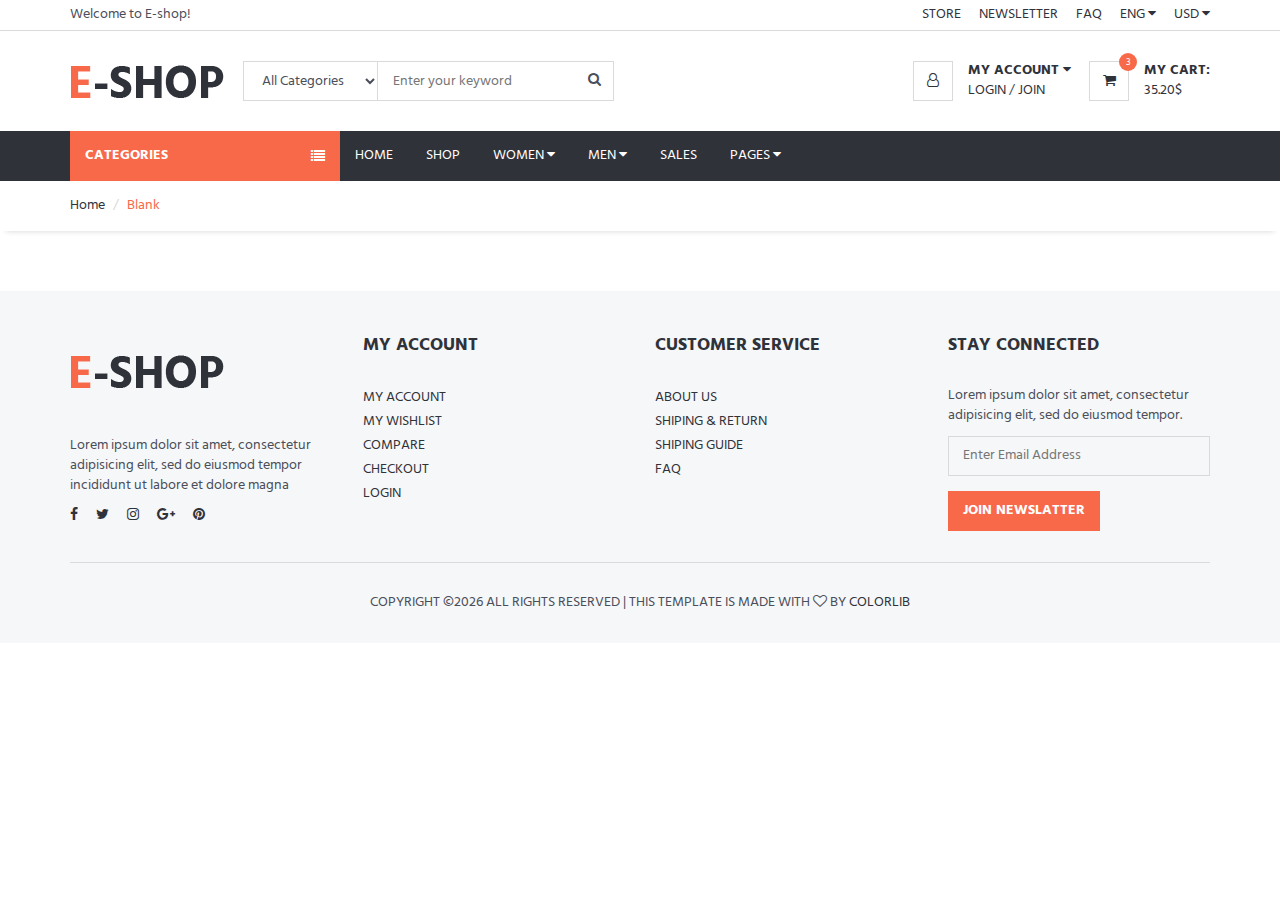
<file: public/frontendClient/blank.html>
<!DOCTYPE html>
<html lang="en">

<head>
	<meta charset="utf-8">
	<meta http-equiv="X-UA-Compatible" content="IE=edge">
	<meta name="viewport" content="width=device-width, initial-scale=1">
	<!-- The above 3 meta tags *must* come first in the head; any other head content must come *after* these tags -->

	<title>E-SHOP HTML Template</title>

	<!-- Google font -->
	<link href="https://fonts.googleapis.com/css?family=Hind:400,700" rel="stylesheet">

	<!-- Bootstrap -->
	<link type="text/css" rel="stylesheet" href="css/bootstrap.min.css" />

	<!-- Slick -->
	<link type="text/css" rel="stylesheet" href="css/slick.css" />
	<link type="text/css" rel="stylesheet" href="css/slick-theme.css" />

	<!-- nouislider -->
	<link type="text/css" rel="stylesheet" href="css/nouislider.min.css" />

	<!-- Font Awesome Icon -->
	<link rel="stylesheet" href="css/font-awesome.min.css">

	<!-- Custom stlylesheet -->
	<link type="text/css" rel="stylesheet" href="css/style.css" />

	<!-- HTML5 shim and Respond.js for IE8 support of HTML5 elements and media queries -->
	<!-- WARNING: Respond.js doesn't work if you view the page via file:// -->
	<!--[if lt IE 9]>
		  <script src="https://oss.maxcdn.com/html5shiv/3.7.3/html5shiv.min.js"></script>
		  <script src="https://oss.maxcdn.com/respond/1.4.2/respond.min.js"></script>
		<![endif]-->

</head>

<body>
	<!-- HEADER -->
	<header>
		<!-- top Header -->
		<div id="top-header">
			<div class="container">
				<div class="pull-left">
					<span>Welcome to E-shop!</span>
				</div>
				<div class="pull-right">
					<ul class="header-top-links">
						<li><a href="#">Store</a></li>
						<li><a href="#">Newsletter</a></li>
						<li><a href="#">FAQ</a></li>
						<li class="dropdown default-dropdown">
							<a class="dropdown-toggle" data-toggle="dropdown" aria-expanded="true">ENG <i class="fa fa-caret-down"></i></a>
							<ul class="custom-menu">
								<li><a href="#">English (ENG)</a></li>
								<li><a href="#">Russian (Ru)</a></li>
								<li><a href="#">French (FR)</a></li>
								<li><a href="#">Spanish (Es)</a></li>
							</ul>
						</li>
						<li class="dropdown default-dropdown">
							<a class="dropdown-toggle" data-toggle="dropdown" aria-expanded="true">USD <i class="fa fa-caret-down"></i></a>
							<ul class="custom-menu">
								<li><a href="#">USD ($)</a></li>
								<li><a href="#">EUR (€)</a></li>
							</ul>
						</li>
					</ul>
				</div>
			</div>
		</div>
		<!-- /top Header -->

		<!-- header -->
		<div id="header">
			<div class="container">
				<div class="pull-left">
					<!-- Logo -->
					<div class="header-logo">
						<a class="logo" href="#">
							<img src="./img/logo.png" alt="">
						</a>
					</div>
					<!-- /Logo -->

					<!-- Search -->
					<div class="header-search">
						<form>
							<input class="input search-input" type="text" placeholder="Enter your keyword">
							<select class="input search-categories">
								<option value="0">All Categories</option>
								<option value="1">Category 01</option>
								<option value="1">Category 02</option>
							</select>
							<button class="search-btn"><i class="fa fa-search"></i></button>
						</form>
					</div>
					<!-- /Search -->
				</div>
				<div class="pull-right">
					<ul class="header-btns">
						<!-- Account -->
						<li class="header-account dropdown default-dropdown">
							<div class="dropdown-toggle" role="button" data-toggle="dropdown" aria-expanded="true">
								<div class="header-btns-icon">
									<i class="fa fa-user-o"></i>
								</div>
								<strong class="text-uppercase">My Account <i class="fa fa-caret-down"></i></strong>
							</div>
							<a href="#" class="text-uppercase">Login</a> / <a href="#" class="text-uppercase">Join</a>
							<ul class="custom-menu">
								<li><a href="#"><i class="fa fa-user-o"></i> My Account</a></li>
								<li><a href="#"><i class="fa fa-heart-o"></i> My Wishlist</a></li>
								<li><a href="#"><i class="fa fa-exchange"></i> Compare</a></li>
								<li><a href="#"><i class="fa fa-check"></i> Checkout</a></li>
								<li><a href="#"><i class="fa fa-unlock-alt"></i> Login</a></li>
								<li><a href="#"><i class="fa fa-user-plus"></i> Create An Account</a></li>
							</ul>
						</li>
						<!-- /Account -->

						<!-- Cart -->
						<li class="header-cart dropdown default-dropdown">
							<a class="dropdown-toggle" data-toggle="dropdown" aria-expanded="true">
								<div class="header-btns-icon">
									<i class="fa fa-shopping-cart"></i>
									<span class="qty">3</span>
								</div>
								<strong class="text-uppercase">My Cart:</strong>
								<br>
								<span>35.20$</span>
							</a>
							<div class="custom-menu">
								<div id="shopping-cart">
									<div class="shopping-cart-list">
										<div class="product product-widget">
											<div class="product-thumb">
												<img src="./img/thumb-product01.jpg" alt="">
											</div>
											<div class="product-body">
												<h3 class="product-price">$32.50 <span class="qty">x3</span></h3>
												<h2 class="product-name"><a href="#">Product Name Goes Here</a></h2>
											</div>
											<button class="cancel-btn"><i class="fa fa-trash"></i></button>
										</div>
										<div class="product product-widget">
											<div class="product-thumb">
												<img src="./img/thumb-product01.jpg" alt="">
											</div>
											<div class="product-body">
												<h3 class="product-price">$32.50 <span class="qty">x3</span></h3>
												<h2 class="product-name"><a href="#">Product Name Goes Here</a></h2>
											</div>
											<button class="cancel-btn"><i class="fa fa-trash"></i></button>
										</div>
									</div>
									<div class="shopping-cart-btns">
										<button class="main-btn">View Cart</button>
										<button class="primary-btn">Checkout <i class="fa fa-arrow-circle-right"></i></button>
									</div>
								</div>
							</div>
						</li>
						<!-- /Cart -->

						<!-- Mobile nav toggle-->
						<li class="nav-toggle">
							<button class="nav-toggle-btn main-btn icon-btn"><i class="fa fa-bars"></i></button>
						</li>
						<!-- / Mobile nav toggle -->
					</ul>
				</div>
			</div>
			<!-- header -->
		</div>
		<!-- container -->
	</header>
	<!-- /HEADER -->

	<!-- NAVIGATION -->
	<div id="navigation">
		<!-- container -->
		<div class="container">
			<div id="responsive-nav">
				<!-- category nav -->
				<div class="category-nav show-on-click">
					<span class="category-header">Categories <i class="fa fa-list"></i></span>
					<ul class="category-list">
						<li class="dropdown side-dropdown">
							<a class="dropdown-toggle" data-toggle="dropdown" aria-expanded="true">Women’s Clothing <i class="fa fa-angle-right"></i></a>
							<div class="custom-menu">
								<div class="row">
									<div class="col-md-4">
										<ul class="list-links">
											<li>
												<h3 class="list-links-title">Categories</h3></li>
											<li><a href="#">Women’s Clothing</a></li>
											<li><a href="#">Men’s Clothing</a></li>
											<li><a href="#">Phones & Accessories</a></li>
											<li><a href="#">Jewelry & Watches</a></li>
											<li><a href="#">Bags & Shoes</a></li>
										</ul>
										<hr class="hidden-md hidden-lg">
									</div>
									<div class="col-md-4">
										<ul class="list-links">
											<li>
												<h3 class="list-links-title">Categories</h3></li>
											<li><a href="#">Women’s Clothing</a></li>
											<li><a href="#">Men’s Clothing</a></li>
											<li><a href="#">Phones & Accessories</a></li>
											<li><a href="#">Jewelry & Watches</a></li>
											<li><a href="#">Bags & Shoes</a></li>
										</ul>
										<hr class="hidden-md hidden-lg">
									</div>
									<div class="col-md-4">
										<ul class="list-links">
											<li>
												<h3 class="list-links-title">Categories</h3></li>
											<li><a href="#">Women’s Clothing</a></li>
											<li><a href="#">Men’s Clothing</a></li>
											<li><a href="#">Phones & Accessories</a></li>
											<li><a href="#">Jewelry & Watches</a></li>
											<li><a href="#">Bags & Shoes</a></li>
										</ul>
									</div>
								</div>
								<div class="row hidden-sm hidden-xs">
									<div class="col-md-12">
										<hr>
										<a class="banner banner-1" href="#">
											<img src="./img/banner05.jpg" alt="">
											<div class="banner-caption text-center">
												<h2 class="white-color">NEW COLLECTION</h2>
												<h3 class="white-color font-weak">HOT DEAL</h3>
											</div>
										</a>
									</div>
								</div>
							</div>
						</li>
						<li><a href="#">Men’s Clothing</a></li>
						<li class="dropdown side-dropdown"><a class="dropdown-toggle" data-toggle="dropdown" aria-expanded="true">Phones & Accessories <i class="fa fa-angle-right"></i></a>
							<div class="custom-menu">
								<div class="row">
									<div class="col-md-4">
										<ul class="list-links">
											<li>
												<h3 class="list-links-title">Categories</h3></li>
											<li><a href="#">Women’s Clothing</a></li>
											<li><a href="#">Men’s Clothing</a></li>
											<li><a href="#">Phones & Accessories</a></li>
											<li><a href="#">Jewelry & Watches</a></li>
											<li><a href="#">Bags & Shoes</a></li>
										</ul>
										<hr>
										<ul class="list-links">
											<li>
												<h3 class="list-links-title">Categories</h3></li>
											<li><a href="#">Women’s Clothing</a></li>
											<li><a href="#">Men’s Clothing</a></li>
											<li><a href="#">Phones & Accessories</a></li>
											<li><a href="#">Jewelry & Watches</a></li>
											<li><a href="#">Bags & Shoes</a></li>
										</ul>
										<hr class="hidden-md hidden-lg">
									</div>
									<div class="col-md-4">
										<ul class="list-links">
											<li>
												<h3 class="list-links-title">Categories</h3></li>
											<li><a href="#">Women’s Clothing</a></li>
											<li><a href="#">Men’s Clothing</a></li>
											<li><a href="#">Phones & Accessories</a></li>
											<li><a href="#">Jewelry & Watches</a></li>
											<li><a href="#">Bags & Shoes</a></li>
										</ul>
										<hr>
										<ul class="list-links">
											<li>
												<h3 class="list-links-title">Categories</h3></li>
											<li><a href="#">Women’s Clothing</a></li>
											<li><a href="#">Men’s Clothing</a></li>
											<li><a href="#">Phones & Accessories</a></li>
											<li><a href="#">Jewelry & Watches</a></li>
											<li><a href="#">Bags & Shoes</a></li>
										</ul>
									</div>
									<div class="col-md-4 hidden-sm hidden-xs">
										<a class="banner banner-2" href="#">
											<img src="./img/banner04.jpg" alt="">
											<div class="banner-caption">
												<h3 class="white-color">NEW<br>COLLECTION</h3>
											</div>
										</a>
									</div>
								</div>
							</div>
						</li>
						<li><a href="#">Computer & Office</a></li>
						<li><a href="#">Consumer Electronics</a></li>
						<li class="dropdown side-dropdown">
							<a class="dropdown-toggle" data-toggle="dropdown" aria-expanded="true">Jewelry & Watches <i class="fa fa-angle-right"></i></a>
							<div class="custom-menu">
								<div class="row">
									<div class="col-md-4">
										<ul class="list-links">
											<li>
												<h3 class="list-links-title">Categories</h3></li>
											<li><a href="#">Women’s Clothing</a></li>
											<li><a href="#">Men’s Clothing</a></li>
											<li><a href="#">Phones & Accessories</a></li>
											<li><a href="#">Jewelry & Watches</a></li>
											<li><a href="#">Bags & Shoes</a></li>
										</ul>
										<hr>
										<ul class="list-links">
											<li>
												<h3 class="list-links-title">Categories</h3></li>
											<li><a href="#">Women’s Clothing</a></li>
											<li><a href="#">Men’s Clothing</a></li>
											<li><a href="#">Phones & Accessories</a></li>
											<li><a href="#">Jewelry & Watches</a></li>
											<li><a href="#">Bags & Shoes</a></li>
										</ul>
										<hr class="hidden-md hidden-lg">
									</div>
									<div class="col-md-4">
										<ul class="list-links">
											<li>
												<h3 class="list-links-title">Categories</h3></li>
											<li><a href="#">Women’s Clothing</a></li>
											<li><a href="#">Men’s Clothing</a></li>
											<li><a href="#">Phones & Accessories</a></li>
											<li><a href="#">Jewelry & Watches</a></li>
											<li><a href="#">Bags & Shoes</a></li>
										</ul>
										<hr>
										<ul class="list-links">
											<li>
												<h3 class="list-links-title">Categories</h3></li>
											<li><a href="#">Women’s Clothing</a></li>
											<li><a href="#">Men’s Clothing</a></li>
											<li><a href="#">Phones & Accessories</a></li>
											<li><a href="#">Jewelry & Watches</a></li>
											<li><a href="#">Bags & Shoes</a></li>
										</ul>
										<hr class="hidden-md hidden-lg">
									</div>
									<div class="col-md-4">
										<ul class="list-links">
											<li>
												<h3 class="list-links-title">Categories</h3></li>
											<li><a href="#">Women’s Clothing</a></li>
											<li><a href="#">Men’s Clothing</a></li>
											<li><a href="#">Phones & Accessories</a></li>
											<li><a href="#">Jewelry & Watches</a></li>
											<li><a href="#">Bags & Shoes</a></li>
										</ul>
										<hr>
										<ul class="list-links">
											<li>
												<h3 class="list-links-title">Categories</h3></li>
											<li><a href="#">Women’s Clothing</a></li>
											<li><a href="#">Men’s Clothing</a></li>
											<li><a href="#">Phones & Accessories</a></li>
											<li><a href="#">Jewelry & Watches</a></li>
											<li><a href="#">Bags & Shoes</a></li>
										</ul>
									</div>
								</div>
							</div>
						</li>
						<li><a href="#">Bags & Shoes</a></li>
						<li><a href="#">View All</a></li>
					</ul>
				</div>
				<!-- /category nav -->

				<!-- menu nav -->
				<div class="menu-nav">
					<span class="menu-header">Menu <i class="fa fa-bars"></i></span>
					<ul class="menu-list">
						<li><a href="#">Home</a></li>
						<li><a href="#">Shop</a></li>
						<li class="dropdown mega-dropdown"><a class="dropdown-toggle" data-toggle="dropdown" aria-expanded="true">Women <i class="fa fa-caret-down"></i></a>
							<div class="custom-menu">
								<div class="row">
									<div class="col-md-4">
										<ul class="list-links">
											<li>
												<h3 class="list-links-title">Categories</h3></li>
											<li><a href="#">Women’s Clothing</a></li>
											<li><a href="#">Men’s Clothing</a></li>
											<li><a href="#">Phones & Accessories</a></li>
											<li><a href="#">Jewelry & Watches</a></li>
											<li><a href="#">Bags & Shoes</a></li>
										</ul>
										<hr class="hidden-md hidden-lg">
									</div>
									<div class="col-md-4">
										<ul class="list-links">
											<li>
												<h3 class="list-links-title">Categories</h3></li>
											<li><a href="#">Women’s Clothing</a></li>
											<li><a href="#">Men’s Clothing</a></li>
											<li><a href="#">Phones & Accessories</a></li>
											<li><a href="#">Jewelry & Watches</a></li>
											<li><a href="#">Bags & Shoes</a></li>
										</ul>
										<hr class="hidden-md hidden-lg">
									</div>
									<div class="col-md-4">
										<ul class="list-links">
											<li>
												<h3 class="list-links-title">Categories</h3></li>
											<li><a href="#">Women’s Clothing</a></li>
											<li><a href="#">Men’s Clothing</a></li>
											<li><a href="#">Phones & Accessories</a></li>
											<li><a href="#">Jewelry & Watches</a></li>
											<li><a href="#">Bags & Shoes</a></li>
										</ul>
									</div>
								</div>
								<div class="row hidden-sm hidden-xs">
									<div class="col-md-12">
										<hr>
										<a class="banner banner-1" href="#">
											<img src="./img/banner05.jpg" alt="">
											<div class="banner-caption text-center">
												<h2 class="white-color">NEW COLLECTION</h2>
												<h3 class="white-color font-weak">HOT DEAL</h3>
											</div>
										</a>
									</div>
								</div>
							</div>
						</li>
						<li class="dropdown mega-dropdown full-width"><a class="dropdown-toggle" data-toggle="dropdown" aria-expanded="true">Men <i class="fa fa-caret-down"></i></a>
							<div class="custom-menu">
								<div class="row">
									<div class="col-md-3">
										<div class="hidden-sm hidden-xs">
											<a class="banner banner-1" href="#">
												<img src="./img/banner06.jpg" alt="">
												<div class="banner-caption text-center">
													<h3 class="white-color text-uppercase">Women’s</h3>
												</div>
											</a>
											<hr>
										</div>
										<ul class="list-links">
											<li>
												<h3 class="list-links-title">Categories</h3></li>
											<li><a href="#">Women’s Clothing</a></li>
											<li><a href="#">Men’s Clothing</a></li>
											<li><a href="#">Phones & Accessories</a></li>
											<li><a href="#">Jewelry & Watches</a></li>
											<li><a href="#">Bags & Shoes</a></li>
										</ul>
									</div>
									<div class="col-md-3">
										<div class="hidden-sm hidden-xs">
											<a class="banner banner-1" href="#">
												<img src="./img/banner07.jpg" alt="">
												<div class="banner-caption text-center">
													<h3 class="white-color text-uppercase">Men’s</h3>
												</div>
											</a>
										</div>
										<hr>
										<ul class="list-links">
											<li>
												<h3 class="list-links-title">Categories</h3></li>
											<li><a href="#">Women’s Clothing</a></li>
											<li><a href="#">Men’s Clothing</a></li>
											<li><a href="#">Phones & Accessories</a></li>
											<li><a href="#">Jewelry & Watches</a></li>
											<li><a href="#">Bags & Shoes</a></li>
										</ul>
									</div>
									<div class="col-md-3">
										<div class="hidden-sm hidden-xs">
											<a class="banner banner-1" href="#">
												<img src="./img/banner08.jpg" alt="">
												<div class="banner-caption text-center">
													<h3 class="white-color text-uppercase">Accessories</h3>
												</div>
											</a>
										</div>
										<hr>
										<ul class="list-links">
											<li>
												<h3 class="list-links-title">Categories</h3></li>
											<li><a href="#">Women’s Clothing</a></li>
											<li><a href="#">Men’s Clothing</a></li>
											<li><a href="#">Phones & Accessories</a></li>
											<li><a href="#">Jewelry & Watches</a></li>
											<li><a href="#">Bags & Shoes</a></li>
										</ul>
									</div>
									<div class="col-md-3">
										<div class="hidden-sm hidden-xs">
											<a class="banner banner-1" href="#">
												<img src="./img/banner09.jpg" alt="">
												<div class="banner-caption text-center">
													<h3 class="white-color text-uppercase">Bags</h3>
												</div>
											</a>
										</div>
										<hr>
										<ul class="list-links">
											<li>
												<h3 class="list-links-title">Categories</h3></li>
											<li><a href="#">Women’s Clothing</a></li>
											<li><a href="#">Men’s Clothing</a></li>
											<li><a href="#">Phones & Accessories</a></li>
											<li><a href="#">Jewelry & Watches</a></li>
											<li><a href="#">Bags & Shoes</a></li>
										</ul>
									</div>
								</div>
							</div>
						</li>
						<li><a href="#">Sales</a></li>
						<li class="dropdown default-dropdown"><a class="dropdown-toggle" data-toggle="dropdown" aria-expanded="true">Pages <i class="fa fa-caret-down"></i></a>
							<ul class="custom-menu">
								<li><a href="index.html">Home</a></li>
								<li><a href="products.html">Products</a></li>
								<li><a href="product-page.html">Product Details</a></li>
								<li><a href="checkout.html">Checkout</a></li>
							</ul>
						</li>
					</ul>
				</div>
				<!-- menu nav -->
			</div>
		</div>
		<!-- /container -->
	</div>
	<!-- /NAVIGATION -->

	<!-- BREADCRUMB -->
	<div id="breadcrumb">
		<div class="container">
			<ul class="breadcrumb">
				<li><a href="#">Home</a></li>
				<li class="active">Blank</li>
			</ul>
		</div>
	</div>
	<!-- /BREADCRUMB -->

	<!-- section -->
	<div class="section">
		<!-- container -->
		<div class="container">
			<!-- row -->
			<div class="row">
			</div>
			<!-- /row -->
		</div>
		<!-- /container -->
	</div>
	<!-- /section -->

	<!-- FOOTER -->
	<footer id="footer" class="section section-grey">
		<!-- container -->
		<div class="container">
			<!-- row -->
			<div class="row">
				<!-- footer widget -->
				<div class="col-md-3 col-sm-6 col-xs-6">
					<div class="footer">
						<!-- footer logo -->
						<div class="footer-logo">
							<a class="logo" href="#">
		            <img src="./img/logo.png" alt="">
		          </a>
						</div>
						<!-- /footer logo -->

						<p>Lorem ipsum dolor sit amet, consectetur adipisicing elit, sed do eiusmod tempor incididunt ut labore et dolore magna</p>

						<!-- footer social -->
						<ul class="footer-social">
							<li><a href="#"><i class="fa fa-facebook"></i></a></li>
							<li><a href="#"><i class="fa fa-twitter"></i></a></li>
							<li><a href="#"><i class="fa fa-instagram"></i></a></li>
							<li><a href="#"><i class="fa fa-google-plus"></i></a></li>
							<li><a href="#"><i class="fa fa-pinterest"></i></a></li>
						</ul>
						<!-- /footer social -->
					</div>
				</div>
				<!-- /footer widget -->

				<!-- footer widget -->
				<div class="col-md-3 col-sm-6 col-xs-6">
					<div class="footer">
						<h3 class="footer-header">My Account</h3>
						<ul class="list-links">
							<li><a href="#">My Account</a></li>
							<li><a href="#">My Wishlist</a></li>
							<li><a href="#">Compare</a></li>
							<li><a href="#">Checkout</a></li>
							<li><a href="#">Login</a></li>
						</ul>
					</div>
				</div>
				<!-- /footer widget -->

				<div class="clearfix visible-sm visible-xs"></div>

				<!-- footer widget -->
				<div class="col-md-3 col-sm-6 col-xs-6">
					<div class="footer">
						<h3 class="footer-header">Customer Service</h3>
						<ul class="list-links">
							<li><a href="#">About Us</a></li>
							<li><a href="#">Shiping & Return</a></li>
							<li><a href="#">Shiping Guide</a></li>
							<li><a href="#">FAQ</a></li>
						</ul>
					</div>
				</div>
				<!-- /footer widget -->

				<!-- footer subscribe -->
				<div class="col-md-3 col-sm-6 col-xs-6">
					<div class="footer">
						<h3 class="footer-header">Stay Connected</h3>
						<p>Lorem ipsum dolor sit amet, consectetur adipisicing elit, sed do eiusmod tempor.</p>
						<form>
							<div class="form-group">
								<input class="input" placeholder="Enter Email Address">
							</div>
							<button class="primary-btn">Join Newslatter</button>
						</form>
					</div>
				</div>
				<!-- /footer subscribe -->
			</div>
			<!-- /row -->
			<hr>
			<!-- row -->
			<div class="row">
				<div class="col-md-8 col-md-offset-2 text-center">
					<!-- footer copyright -->
					<div class="footer-copyright">
						<!-- Link back to Colorlib can't be removed. Template is licensed under CC BY 3.0. -->
						Copyright &copy;<script>document.write(new Date().getFullYear());</script> All rights reserved | This template is made with <i class="fa fa-heart-o" aria-hidden="true"></i> by <a href="https://colorlib.com" target="_blank">Colorlib</a>
						<!-- Link back to Colorlib can't be removed. Template is licensed under CC BY 3.0. -->
					</div>
					<!-- /footer copyright -->
				</div>
			</div>
			<!-- /row -->
		</div>
		<!-- /container -->
	</footer>
	<!-- /FOOTER -->

	<!-- jQuery Plugins -->
	<script src="js/jquery.min.js"></script>
	<script src="js/bootstrap.min.js"></script>
	<script src="js/slick.min.js"></script>
	<script src="js/nouislider.min.js"></script>
	<script src="js/jquery.zoom.min.js"></script>
	<script src="js/main.js"></script>

</body>

</html>
</file>
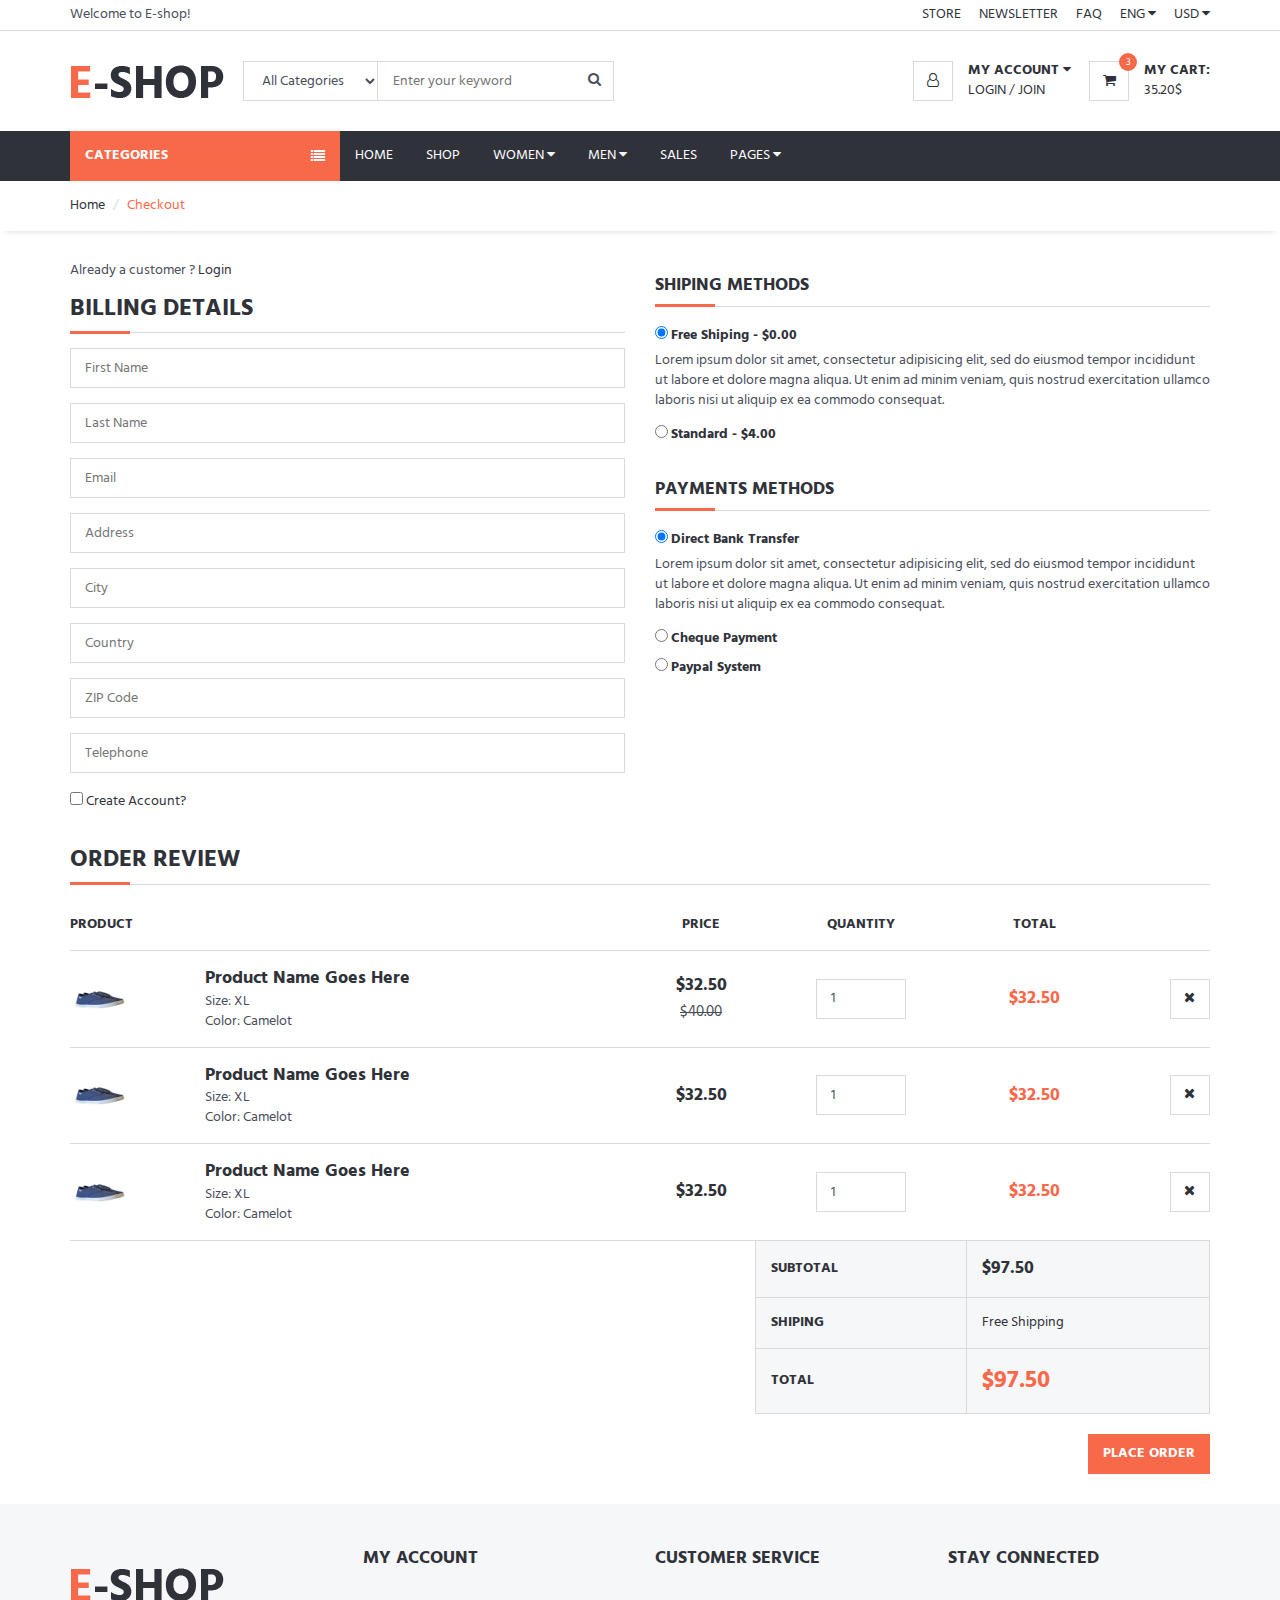
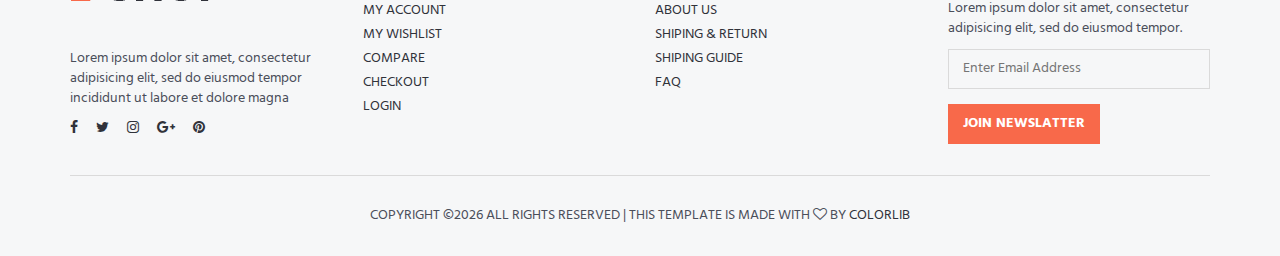
<file: public/frontendClient/checkout.html>
<!DOCTYPE html>
<html lang="en">

<head>
	<meta charset="utf-8">
	<meta http-equiv="X-UA-Compatible" content="IE=edge">
	<meta name="viewport" content="width=device-width, initial-scale=1">
	<!-- The above 3 meta tags *must* come first in the head; any other head content must come *after* these tags -->

	<title>E-SHOP HTML Template</title>

	<!-- Google font -->
	<link href="https://fonts.googleapis.com/css?family=Hind:400,700" rel="stylesheet">

	<!-- Bootstrap -->
	<link type="text/css" rel="stylesheet" href="css/bootstrap.min.css" />

	<!-- Slick -->
	<link type="text/css" rel="stylesheet" href="css/slick.css" />
	<link type="text/css" rel="stylesheet" href="css/slick-theme.css" />

	<!-- nouislider -->
	<link type="text/css" rel="stylesheet" href="css/nouislider.min.css" />

	<!-- Font Awesome Icon -->
	<link rel="stylesheet" href="css/font-awesome.min.css">

	<!-- Custom stlylesheet -->
	<link type="text/css" rel="stylesheet" href="css/style.css" />

	<!-- HTML5 shim and Respond.js for IE8 support of HTML5 elements and media queries -->
	<!-- WARNING: Respond.js doesn't work if you view the page via file:// -->
	<!--[if lt IE 9]>
		  <script src="https://oss.maxcdn.com/html5shiv/3.7.3/html5shiv.min.js"></script>
		  <script src="https://oss.maxcdn.com/respond/1.4.2/respond.min.js"></script>
		<![endif]-->

</head>

<body>
	<!-- HEADER -->
	<header>
		<!-- top Header -->
		<div id="top-header">
			<div class="container">
				<div class="pull-left">
					<span>Welcome to E-shop!</span>
				</div>
				<div class="pull-right">
					<ul class="header-top-links">
						<li><a href="#">Store</a></li>
						<li><a href="#">Newsletter</a></li>
						<li><a href="#">FAQ</a></li>
						<li class="dropdown default-dropdown">
							<a class="dropdown-toggle" data-toggle="dropdown" aria-expanded="true">ENG <i class="fa fa-caret-down"></i></a>
							<ul class="custom-menu">
								<li><a href="#">English (ENG)</a></li>
								<li><a href="#">Russian (Ru)</a></li>
								<li><a href="#">French (FR)</a></li>
								<li><a href="#">Spanish (Es)</a></li>
							</ul>
						</li>
						<li class="dropdown default-dropdown">
							<a class="dropdown-toggle" data-toggle="dropdown" aria-expanded="true">USD <i class="fa fa-caret-down"></i></a>
							<ul class="custom-menu">
								<li><a href="#">USD ($)</a></li>
								<li><a href="#">EUR (€)</a></li>
							</ul>
						</li>
					</ul>
				</div>
			</div>
		</div>
		<!-- /top Header -->

		<!-- header -->
		<div id="header">
			<div class="container">
				<div class="pull-left">
					<!-- Logo -->
					<div class="header-logo">
						<a class="logo" href="#">
							<img src="./img/logo.png" alt="">
						</a>
					</div>
					<!-- /Logo -->

					<!-- Search -->
					<div class="header-search">
						<form>
							<input class="input search-input" type="text" placeholder="Enter your keyword">
							<select class="input search-categories">
								<option value="0">All Categories</option>
								<option value="1">Category 01</option>
								<option value="1">Category 02</option>
							</select>
							<button class="search-btn"><i class="fa fa-search"></i></button>
						</form>
					</div>
					<!-- /Search -->
				</div>
				<div class="pull-right">
					<ul class="header-btns">
						<!-- Account -->
						<li class="header-account dropdown default-dropdown">
							<div class="dropdown-toggle" role="button" data-toggle="dropdown" aria-expanded="true">
								<div class="header-btns-icon">
									<i class="fa fa-user-o"></i>
								</div>
								<strong class="text-uppercase">My Account <i class="fa fa-caret-down"></i></strong>
							</div>
							<a href="#" class="text-uppercase">Login</a> / <a href="#" class="text-uppercase">Join</a>
							<ul class="custom-menu">
								<li><a href="#"><i class="fa fa-user-o"></i> My Account</a></li>
								<li><a href="#"><i class="fa fa-heart-o"></i> My Wishlist</a></li>
								<li><a href="#"><i class="fa fa-exchange"></i> Compare</a></li>
								<li><a href="#"><i class="fa fa-check"></i> Checkout</a></li>
								<li><a href="#"><i class="fa fa-unlock-alt"></i> Login</a></li>
								<li><a href="#"><i class="fa fa-user-plus"></i> Create An Account</a></li>
							</ul>
						</li>
						<!-- /Account -->

						<!-- Cart -->
						<li class="header-cart dropdown default-dropdown">
							<a class="dropdown-toggle" data-toggle="dropdown" aria-expanded="true">
								<div class="header-btns-icon">
									<i class="fa fa-shopping-cart"></i>
									<span class="qty">3</span>
								</div>
								<strong class="text-uppercase">My Cart:</strong>
								<br>
								<span>35.20$</span>
							</a>
							<div class="custom-menu">
								<div id="shopping-cart">
									<div class="shopping-cart-list">
										<div class="product product-widget">
											<div class="product-thumb">
												<img src="./img/thumb-product01.jpg" alt="">
											</div>
											<div class="product-body">
												<h3 class="product-price">$32.50 <span class="qty">x3</span></h3>
												<h2 class="product-name"><a href="#">Product Name Goes Here</a></h2>
											</div>
											<button class="cancel-btn"><i class="fa fa-trash"></i></button>
										</div>
										<div class="product product-widget">
											<div class="product-thumb">
												<img src="./img/thumb-product01.jpg" alt="">
											</div>
											<div class="product-body">
												<h3 class="product-price">$32.50 <span class="qty">x3</span></h3>
												<h2 class="product-name"><a href="#">Product Name Goes Here</a></h2>
											</div>
											<button class="cancel-btn"><i class="fa fa-trash"></i></button>
										</div>
									</div>
									<div class="shopping-cart-btns">
										<button class="main-btn">View Cart</button>
										<button class="primary-btn">Checkout <i class="fa fa-arrow-circle-right"></i></button>
									</div>
								</div>
							</div>
						</li>
						<!-- /Cart -->

						<!-- Mobile nav toggle-->
						<li class="nav-toggle">
							<button class="nav-toggle-btn main-btn icon-btn"><i class="fa fa-bars"></i></button>
						</li>
						<!-- / Mobile nav toggle -->
					</ul>
				</div>
			</div>
			<!-- header -->
		</div>
		<!-- container -->
	</header>
	<!-- /HEADER -->

	<!-- NAVIGATION -->
	<div id="navigation">
		<!-- container -->
		<div class="container">
			<div id="responsive-nav">
				<!-- category nav -->
				<div class="category-nav show-on-click">
					<span class="category-header">Categories <i class="fa fa-list"></i></span>
					<ul class="category-list">
						<li class="dropdown side-dropdown">
							<a class="dropdown-toggle" data-toggle="dropdown" aria-expanded="true">Women’s Clothing <i class="fa fa-angle-right"></i></a>
							<div class="custom-menu">
								<div class="row">
									<div class="col-md-4">
										<ul class="list-links">
											<li>
												<h3 class="list-links-title">Categories</h3></li>
											<li><a href="#">Women’s Clothing</a></li>
											<li><a href="#">Men’s Clothing</a></li>
											<li><a href="#">Phones & Accessories</a></li>
											<li><a href="#">Jewelry & Watches</a></li>
											<li><a href="#">Bags & Shoes</a></li>
										</ul>
										<hr class="hidden-md hidden-lg">
									</div>
									<div class="col-md-4">
										<ul class="list-links">
											<li>
												<h3 class="list-links-title">Categories</h3></li>
											<li><a href="#">Women’s Clothing</a></li>
											<li><a href="#">Men’s Clothing</a></li>
											<li><a href="#">Phones & Accessories</a></li>
											<li><a href="#">Jewelry & Watches</a></li>
											<li><a href="#">Bags & Shoes</a></li>
										</ul>
										<hr class="hidden-md hidden-lg">
									</div>
									<div class="col-md-4">
										<ul class="list-links">
											<li>
												<h3 class="list-links-title">Categories</h3></li>
											<li><a href="#">Women’s Clothing</a></li>
											<li><a href="#">Men’s Clothing</a></li>
											<li><a href="#">Phones & Accessories</a></li>
											<li><a href="#">Jewelry & Watches</a></li>
											<li><a href="#">Bags & Shoes</a></li>
										</ul>
									</div>
								</div>
								<div class="row hidden-sm hidden-xs">
									<div class="col-md-12">
										<hr>
										<a class="banner banner-1" href="#">
											<img src="./img/banner05.jpg" alt="">
											<div class="banner-caption text-center">
												<h2 class="white-color">NEW COLLECTION</h2>
												<h3 class="white-color font-weak">HOT DEAL</h3>
											</div>
										</a>
									</div>
								</div>
							</div>
						</li>
						<li><a href="#">Men’s Clothing</a></li>
						<li class="dropdown side-dropdown"><a class="dropdown-toggle" data-toggle="dropdown" aria-expanded="true">Phones & Accessories <i class="fa fa-angle-right"></i></a>
							<div class="custom-menu">
								<div class="row">
									<div class="col-md-4">
										<ul class="list-links">
											<li>
												<h3 class="list-links-title">Categories</h3></li>
											<li><a href="#">Women’s Clothing</a></li>
											<li><a href="#">Men’s Clothing</a></li>
											<li><a href="#">Phones & Accessories</a></li>
											<li><a href="#">Jewelry & Watches</a></li>
											<li><a href="#">Bags & Shoes</a></li>
										</ul>
										<hr>
										<ul class="list-links">
											<li>
												<h3 class="list-links-title">Categories</h3></li>
											<li><a href="#">Women’s Clothing</a></li>
											<li><a href="#">Men’s Clothing</a></li>
											<li><a href="#">Phones & Accessories</a></li>
											<li><a href="#">Jewelry & Watches</a></li>
											<li><a href="#">Bags & Shoes</a></li>
										</ul>
										<hr class="hidden-md hidden-lg">
									</div>
									<div class="col-md-4">
										<ul class="list-links">
											<li>
												<h3 class="list-links-title">Categories</h3></li>
											<li><a href="#">Women’s Clothing</a></li>
											<li><a href="#">Men’s Clothing</a></li>
											<li><a href="#">Phones & Accessories</a></li>
											<li><a href="#">Jewelry & Watches</a></li>
											<li><a href="#">Bags & Shoes</a></li>
										</ul>
										<hr>
										<ul class="list-links">
											<li>
												<h3 class="list-links-title">Categories</h3></li>
											<li><a href="#">Women’s Clothing</a></li>
											<li><a href="#">Men’s Clothing</a></li>
											<li><a href="#">Phones & Accessories</a></li>
											<li><a href="#">Jewelry & Watches</a></li>
											<li><a href="#">Bags & Shoes</a></li>
										</ul>
									</div>
									<div class="col-md-4 hidden-sm hidden-xs">
										<a class="banner banner-2" href="#">
											<img src="./img/banner04.jpg" alt="">
											<div class="banner-caption">
												<h3 class="white-color">NEW<br>COLLECTION</h3>
											</div>
										</a>
									</div>
								</div>
							</div>
						</li>
						<li><a href="#">Computer & Office</a></li>
						<li><a href="#">Consumer Electronics</a></li>
						<li class="dropdown side-dropdown">
							<a class="dropdown-toggle" data-toggle="dropdown" aria-expanded="true">Jewelry & Watches <i class="fa fa-angle-right"></i></a>
							<div class="custom-menu">
								<div class="row">
									<div class="col-md-4">
										<ul class="list-links">
											<li>
												<h3 class="list-links-title">Categories</h3></li>
											<li><a href="#">Women’s Clothing</a></li>
											<li><a href="#">Men’s Clothing</a></li>
											<li><a href="#">Phones & Accessories</a></li>
											<li><a href="#">Jewelry & Watches</a></li>
											<li><a href="#">Bags & Shoes</a></li>
										</ul>
										<hr>
										<ul class="list-links">
											<li>
												<h3 class="list-links-title">Categories</h3></li>
											<li><a href="#">Women’s Clothing</a></li>
											<li><a href="#">Men’s Clothing</a></li>
											<li><a href="#">Phones & Accessories</a></li>
											<li><a href="#">Jewelry & Watches</a></li>
											<li><a href="#">Bags & Shoes</a></li>
										</ul>
										<hr class="hidden-md hidden-lg">
									</div>
									<div class="col-md-4">
										<ul class="list-links">
											<li>
												<h3 class="list-links-title">Categories</h3></li>
											<li><a href="#">Women’s Clothing</a></li>
											<li><a href="#">Men’s Clothing</a></li>
											<li><a href="#">Phones & Accessories</a></li>
											<li><a href="#">Jewelry & Watches</a></li>
											<li><a href="#">Bags & Shoes</a></li>
										</ul>
										<hr>
										<ul class="list-links">
											<li>
												<h3 class="list-links-title">Categories</h3></li>
											<li><a href="#">Women’s Clothing</a></li>
											<li><a href="#">Men’s Clothing</a></li>
											<li><a href="#">Phones & Accessories</a></li>
											<li><a href="#">Jewelry & Watches</a></li>
											<li><a href="#">Bags & Shoes</a></li>
										</ul>
										<hr class="hidden-md hidden-lg">
									</div>
									<div class="col-md-4">
										<ul class="list-links">
											<li>
												<h3 class="list-links-title">Categories</h3></li>
											<li><a href="#">Women’s Clothing</a></li>
											<li><a href="#">Men’s Clothing</a></li>
											<li><a href="#">Phones & Accessories</a></li>
											<li><a href="#">Jewelry & Watches</a></li>
											<li><a href="#">Bags & Shoes</a></li>
										</ul>
										<hr>
										<ul class="list-links">
											<li>
												<h3 class="list-links-title">Categories</h3></li>
											<li><a href="#">Women’s Clothing</a></li>
											<li><a href="#">Men’s Clothing</a></li>
											<li><a href="#">Phones & Accessories</a></li>
											<li><a href="#">Jewelry & Watches</a></li>
											<li><a href="#">Bags & Shoes</a></li>
										</ul>
									</div>
								</div>
							</div>
						</li>
						<li><a href="#">Bags & Shoes</a></li>
						<li><a href="#">View All</a></li>
					</ul>
				</div>
				<!-- /category nav -->

				<!-- menu nav -->
				<div class="menu-nav">
					<span class="menu-header">Menu <i class="fa fa-bars"></i></span>
					<ul class="menu-list">
						<li><a href="#">Home</a></li>
						<li><a href="#">Shop</a></li>
						<li class="dropdown mega-dropdown"><a class="dropdown-toggle" data-toggle="dropdown" aria-expanded="true">Women <i class="fa fa-caret-down"></i></a>
							<div class="custom-menu">
								<div class="row">
									<div class="col-md-4">
										<ul class="list-links">
											<li>
												<h3 class="list-links-title">Categories</h3></li>
											<li><a href="#">Women’s Clothing</a></li>
											<li><a href="#">Men’s Clothing</a></li>
											<li><a href="#">Phones & Accessories</a></li>
											<li><a href="#">Jewelry & Watches</a></li>
											<li><a href="#">Bags & Shoes</a></li>
										</ul>
										<hr class="hidden-md hidden-lg">
									</div>
									<div class="col-md-4">
										<ul class="list-links">
											<li>
												<h3 class="list-links-title">Categories</h3></li>
											<li><a href="#">Women’s Clothing</a></li>
											<li><a href="#">Men’s Clothing</a></li>
											<li><a href="#">Phones & Accessories</a></li>
											<li><a href="#">Jewelry & Watches</a></li>
											<li><a href="#">Bags & Shoes</a></li>
										</ul>
										<hr class="hidden-md hidden-lg">
									</div>
									<div class="col-md-4">
										<ul class="list-links">
											<li>
												<h3 class="list-links-title">Categories</h3></li>
											<li><a href="#">Women’s Clothing</a></li>
											<li><a href="#">Men’s Clothing</a></li>
											<li><a href="#">Phones & Accessories</a></li>
											<li><a href="#">Jewelry & Watches</a></li>
											<li><a href="#">Bags & Shoes</a></li>
										</ul>
									</div>
								</div>
								<div class="row hidden-sm hidden-xs">
									<div class="col-md-12">
										<hr>
										<a class="banner banner-1" href="#">
											<img src="./img/banner05.jpg" alt="">
											<div class="banner-caption text-center">
												<h2 class="white-color">NEW COLLECTION</h2>
												<h3 class="white-color font-weak">HOT DEAL</h3>
											</div>
										</a>
									</div>
								</div>
							</div>
						</li>
						<li class="dropdown mega-dropdown full-width"><a class="dropdown-toggle" data-toggle="dropdown" aria-expanded="true">Men <i class="fa fa-caret-down"></i></a>
							<div class="custom-menu">
								<div class="row">
									<div class="col-md-3">
										<div class="hidden-sm hidden-xs">
											<a class="banner banner-1" href="#">
												<img src="./img/banner06.jpg" alt="">
												<div class="banner-caption text-center">
													<h3 class="white-color text-uppercase">Women’s</h3>
												</div>
											</a>
											<hr>
										</div>
										<ul class="list-links">
											<li>
												<h3 class="list-links-title">Categories</h3></li>
											<li><a href="#">Women’s Clothing</a></li>
											<li><a href="#">Men’s Clothing</a></li>
											<li><a href="#">Phones & Accessories</a></li>
											<li><a href="#">Jewelry & Watches</a></li>
											<li><a href="#">Bags & Shoes</a></li>
										</ul>
									</div>
									<div class="col-md-3">
										<div class="hidden-sm hidden-xs">
											<a class="banner banner-1" href="#">
												<img src="./img/banner07.jpg" alt="">
												<div class="banner-caption text-center">
													<h3 class="white-color text-uppercase">Men’s</h3>
												</div>
											</a>
										</div>
										<hr>
										<ul class="list-links">
											<li>
												<h3 class="list-links-title">Categories</h3></li>
											<li><a href="#">Women’s Clothing</a></li>
											<li><a href="#">Men’s Clothing</a></li>
											<li><a href="#">Phones & Accessories</a></li>
											<li><a href="#">Jewelry & Watches</a></li>
											<li><a href="#">Bags & Shoes</a></li>
										</ul>
									</div>
									<div class="col-md-3">
										<div class="hidden-sm hidden-xs">
											<a class="banner banner-1" href="#">
												<img src="./img/banner08.jpg" alt="">
												<div class="banner-caption text-center">
													<h3 class="white-color text-uppercase">Accessories</h3>
												</div>
											</a>
										</div>
										<hr>
										<ul class="list-links">
											<li>
												<h3 class="list-links-title">Categories</h3></li>
											<li><a href="#">Women’s Clothing</a></li>
											<li><a href="#">Men’s Clothing</a></li>
											<li><a href="#">Phones & Accessories</a></li>
											<li><a href="#">Jewelry & Watches</a></li>
											<li><a href="#">Bags & Shoes</a></li>
										</ul>
									</div>
									<div class="col-md-3">
										<div class="hidden-sm hidden-xs">
											<a class="banner banner-1" href="#">
												<img src="./img/banner09.jpg" alt="">
												<div class="banner-caption text-center">
													<h3 class="white-color text-uppercase">Bags</h3>
												</div>
											</a>
										</div>
										<hr>
										<ul class="list-links">
											<li>
												<h3 class="list-links-title">Categories</h3></li>
											<li><a href="#">Women’s Clothing</a></li>
											<li><a href="#">Men’s Clothing</a></li>
											<li><a href="#">Phones & Accessories</a></li>
											<li><a href="#">Jewelry & Watches</a></li>
											<li><a href="#">Bags & Shoes</a></li>
										</ul>
									</div>
								</div>
							</div>
						</li>
						<li><a href="#">Sales</a></li>
						<li class="dropdown default-dropdown"><a class="dropdown-toggle" data-toggle="dropdown" aria-expanded="true">Pages <i class="fa fa-caret-down"></i></a>
							<ul class="custom-menu">
								<li><a href="index.html">Home</a></li>
								<li><a href="products.html">Products</a></li>
								<li><a href="product-page.html">Product Details</a></li>
								<li><a href="checkout.html">Checkout</a></li>
							</ul>
						</li>
					</ul>
				</div>
				<!-- menu nav -->
			</div>
		</div>
		<!-- /container -->
	</div>
	<!-- /NAVIGATION -->

	<!-- BREADCRUMB -->
	<div id="breadcrumb">
		<div class="container">
			<ul class="breadcrumb">
				<li><a href="#">Home</a></li>
				<li class="active">Checkout</li>
			</ul>
		</div>
	</div>
	<!-- /BREADCRUMB -->

	<!-- section -->
	<div class="section">
		<!-- container -->
		<div class="container">
			<!-- row -->
			<div class="row">
				<form id="checkout-form" class="clearfix">
					<div class="col-md-6">
						<div class="billing-details">
							<p>Already a customer ? <a href="#">Login</a></p>
							<div class="section-title">
								<h3 class="title">Billing Details</h3>
							</div>
							<div class="form-group">
								<input class="input" type="text" name="first-name" placeholder="First Name">
							</div>
							<div class="form-group">
								<input class="input" type="text" name="last-name" placeholder="Last Name">
							</div>
							<div class="form-group">
								<input class="input" type="email" name="email" placeholder="Email">
							</div>
							<div class="form-group">
								<input class="input" type="text" name="address" placeholder="Address">
							</div>
							<div class="form-group">
								<input class="input" type="text" name="city" placeholder="City">
							</div>
							<div class="form-group">
								<input class="input" type="text" name="country" placeholder="Country">
							</div>
							<div class="form-group">
								<input class="input" type="text" name="zip-code" placeholder="ZIP Code">
							</div>
							<div class="form-group">
								<input class="input" type="tel" name="tel" placeholder="Telephone">
							</div>
							<div class="form-group">
								<div class="input-checkbox">
									<input type="checkbox" id="register">
									<label class="font-weak" for="register">Create Account?</label>
									<div class="caption">
										<p>Lorem ipsum dolor sit amet, consectetur adipisicing elit, sed do eiusmod tempor incididunt.
											<p>
												<input class="input" type="password" name="password" placeholder="Enter Your Password">
									</div>
								</div>
							</div>
						</div>
					</div>

					<div class="col-md-6">
						<div class="shiping-methods">
							<div class="section-title">
								<h4 class="title">Shiping Methods</h4>
							</div>
							<div class="input-checkbox">
								<input type="radio" name="shipping" id="shipping-1" checked>
								<label for="shipping-1">Free Shiping -  $0.00</label>
								<div class="caption">
									<p>Lorem ipsum dolor sit amet, consectetur adipisicing elit, sed do eiusmod tempor incididunt ut labore et dolore magna aliqua. Ut enim ad minim veniam, quis nostrud exercitation ullamco laboris nisi ut aliquip ex ea commodo consequat.
										<p>
								</div>
							</div>
							<div class="input-checkbox">
								<input type="radio" name="shipping" id="shipping-2">
								<label for="shipping-2">Standard - $4.00</label>
								<div class="caption">
									<p>Lorem ipsum dolor sit amet, consectetur adipisicing elit, sed do eiusmod tempor incididunt ut labore et dolore magna aliqua. Ut enim ad minim veniam, quis nostrud exercitation ullamco laboris nisi ut aliquip ex ea commodo consequat.
										<p>
								</div>
							</div>
						</div>

						<div class="payments-methods">
							<div class="section-title">
								<h4 class="title">Payments Methods</h4>
							</div>
							<div class="input-checkbox">
								<input type="radio" name="payments" id="payments-1" checked>
								<label for="payments-1">Direct Bank Transfer</label>
								<div class="caption">
									<p>Lorem ipsum dolor sit amet, consectetur adipisicing elit, sed do eiusmod tempor incididunt ut labore et dolore magna aliqua. Ut enim ad minim veniam, quis nostrud exercitation ullamco laboris nisi ut aliquip ex ea commodo consequat.
										<p>
								</div>
							</div>
							<div class="input-checkbox">
								<input type="radio" name="payments" id="payments-2">
								<label for="payments-2">Cheque Payment</label>
								<div class="caption">
									<p>Lorem ipsum dolor sit amet, consectetur adipisicing elit, sed do eiusmod tempor incididunt ut labore et dolore magna aliqua. Ut enim ad minim veniam, quis nostrud exercitation ullamco laboris nisi ut aliquip ex ea commodo consequat.
										<p>
								</div>
							</div>
							<div class="input-checkbox">
								<input type="radio" name="payments" id="payments-3">
								<label for="payments-3">Paypal System</label>
								<div class="caption">
									<p>Lorem ipsum dolor sit amet, consectetur adipisicing elit, sed do eiusmod tempor incididunt ut labore et dolore magna aliqua. Ut enim ad minim veniam, quis nostrud exercitation ullamco laboris nisi ut aliquip ex ea commodo consequat.
										<p>
								</div>
							</div>
						</div>
					</div>

					<div class="col-md-12">
						<div class="order-summary clearfix">
							<div class="section-title">
								<h3 class="title">Order Review</h3>
							</div>
							<table class="shopping-cart-table table">
								<thead>
									<tr>
										<th>Product</th>
										<th></th>
										<th class="text-center">Price</th>
										<th class="text-center">Quantity</th>
										<th class="text-center">Total</th>
										<th class="text-right"></th>
									</tr>
								</thead>
								<tbody>
									<tr>
										<td class="thumb"><img src="./img/thumb-product01.jpg" alt=""></td>
										<td class="details">
											<a href="#">Product Name Goes Here</a>
											<ul>
												<li><span>Size: XL</span></li>
												<li><span>Color: Camelot</span></li>
											</ul>
										</td>
										<td class="price text-center"><strong>$32.50</strong><br><del class="font-weak"><small>$40.00</small></del></td>
										<td class="qty text-center"><input class="input" type="number" value="1"></td>
										<td class="total text-center"><strong class="primary-color">$32.50</strong></td>
										<td class="text-right"><button class="main-btn icon-btn"><i class="fa fa-close"></i></button></td>
									</tr>
									<tr>
										<td class="thumb"><img src="./img/thumb-product01.jpg" alt=""></td>
										<td class="details">
											<a href="#">Product Name Goes Here</a>
											<ul>
												<li><span>Size: XL</span></li>
												<li><span>Color: Camelot</span></li>
											</ul>
										</td>
										<td class="price text-center"><strong>$32.50</strong></td>
										<td class="qty text-center"><input class="input" type="number" value="1"></td>
										<td class="total text-center"><strong class="primary-color">$32.50</strong></td>
										<td class="text-right"><button class="main-btn icon-btn"><i class="fa fa-close"></i></button></td>
									</tr>
									<tr>
										<td class="thumb"><img src="./img/thumb-product01.jpg" alt=""></td>
										<td class="details">
											<a href="#">Product Name Goes Here</a>
											<ul>
												<li><span>Size: XL</span></li>
												<li><span>Color: Camelot</span></li>
											</ul>
										</td>
										<td class="price text-center"><strong>$32.50</strong></td>
										<td class="qty text-center"><input class="input" type="number" value="1"></td>
										<td class="total text-center"><strong class="primary-color">$32.50</strong></td>
										<td class="text-right"><button class="main-btn icon-btn"><i class="fa fa-close"></i></button></td>
									</tr>
								</tbody>
								<tfoot>
									<tr>
										<th class="empty" colspan="3"></th>
										<th>SUBTOTAL</th>
										<th colspan="2" class="sub-total">$97.50</th>
									</tr>
									<tr>
										<th class="empty" colspan="3"></th>
										<th>SHIPING</th>
										<td colspan="2">Free Shipping</td>
									</tr>
									<tr>
										<th class="empty" colspan="3"></th>
										<th>TOTAL</th>
										<th colspan="2" class="total">$97.50</th>
									</tr>
								</tfoot>
							</table>
							<div class="pull-right">
								<button class="primary-btn">Place Order</button>
							</div>
						</div>

					</div>
				</form>
			</div>
			<!-- /row -->
		</div>
		<!-- /container -->
	</div>
	<!-- /section -->

	<!-- FOOTER -->
	<footer id="footer" class="section section-grey">
		<!-- container -->
		<div class="container">
			<!-- row -->
			<div class="row">
				<!-- footer widget -->
				<div class="col-md-3 col-sm-6 col-xs-6">
					<div class="footer">
						<!-- footer logo -->
						<div class="footer-logo">
							<a class="logo" href="#">
		            <img src="./img/logo.png" alt="">
		          </a>
						</div>
						<!-- /footer logo -->

						<p>Lorem ipsum dolor sit amet, consectetur adipisicing elit, sed do eiusmod tempor incididunt ut labore et dolore magna</p>

						<!-- footer social -->
						<ul class="footer-social">
							<li><a href="#"><i class="fa fa-facebook"></i></a></li>
							<li><a href="#"><i class="fa fa-twitter"></i></a></li>
							<li><a href="#"><i class="fa fa-instagram"></i></a></li>
							<li><a href="#"><i class="fa fa-google-plus"></i></a></li>
							<li><a href="#"><i class="fa fa-pinterest"></i></a></li>
						</ul>
						<!-- /footer social -->
					</div>
				</div>
				<!-- /footer widget -->

				<!-- footer widget -->
				<div class="col-md-3 col-sm-6 col-xs-6">
					<div class="footer">
						<h3 class="footer-header">My Account</h3>
						<ul class="list-links">
							<li><a href="#">My Account</a></li>
							<li><a href="#">My Wishlist</a></li>
							<li><a href="#">Compare</a></li>
							<li><a href="#">Checkout</a></li>
							<li><a href="#">Login</a></li>
						</ul>
					</div>
				</div>
				<!-- /footer widget -->

				<div class="clearfix visible-sm visible-xs"></div>

				<!-- footer widget -->
				<div class="col-md-3 col-sm-6 col-xs-6">
					<div class="footer">
						<h3 class="footer-header">Customer Service</h3>
						<ul class="list-links">
							<li><a href="#">About Us</a></li>
							<li><a href="#">Shiping & Return</a></li>
							<li><a href="#">Shiping Guide</a></li>
							<li><a href="#">FAQ</a></li>
						</ul>
					</div>
				</div>
				<!-- /footer widget -->

				<!-- footer subscribe -->
				<div class="col-md-3 col-sm-6 col-xs-6">
					<div class="footer">
						<h3 class="footer-header">Stay Connected</h3>
						<p>Lorem ipsum dolor sit amet, consectetur adipisicing elit, sed do eiusmod tempor.</p>
						<form>
							<div class="form-group">
								<input class="input" placeholder="Enter Email Address">
							</div>
							<button class="primary-btn">Join Newslatter</button>
						</form>
					</div>
				</div>
				<!-- /footer subscribe -->
			</div>
			<!-- /row -->
			<hr>
			<!-- row -->
			<div class="row">
				<div class="col-md-8 col-md-offset-2 text-center">
					<!-- footer copyright -->
					<div class="footer-copyright">
						<!-- Link back to Colorlib can't be removed. Template is licensed under CC BY 3.0. -->
						Copyright &copy;<script>document.write(new Date().getFullYear());</script> All rights reserved | This template is made with <i class="fa fa-heart-o" aria-hidden="true"></i> by <a href="https://colorlib.com" target="_blank">Colorlib</a>
						<!-- Link back to Colorlib can't be removed. Template is licensed under CC BY 3.0. -->
					</div>
					<!-- /footer copyright -->
				</div>
			</div>
			<!-- /row -->
		</div>
		<!-- /container -->
	</footer>
	<!-- /FOOTER -->

	<!-- jQuery Plugins -->
	<script src="js/jquery.min.js"></script>
	<script src="js/bootstrap.min.js"></script>
	<script src="js/slick.min.js"></script>
	<script src="js/nouislider.min.js"></script>
	<script src="js/jquery.zoom.min.js"></script>
	<script src="js/main.js"></script>

</body>

</html>
</file>
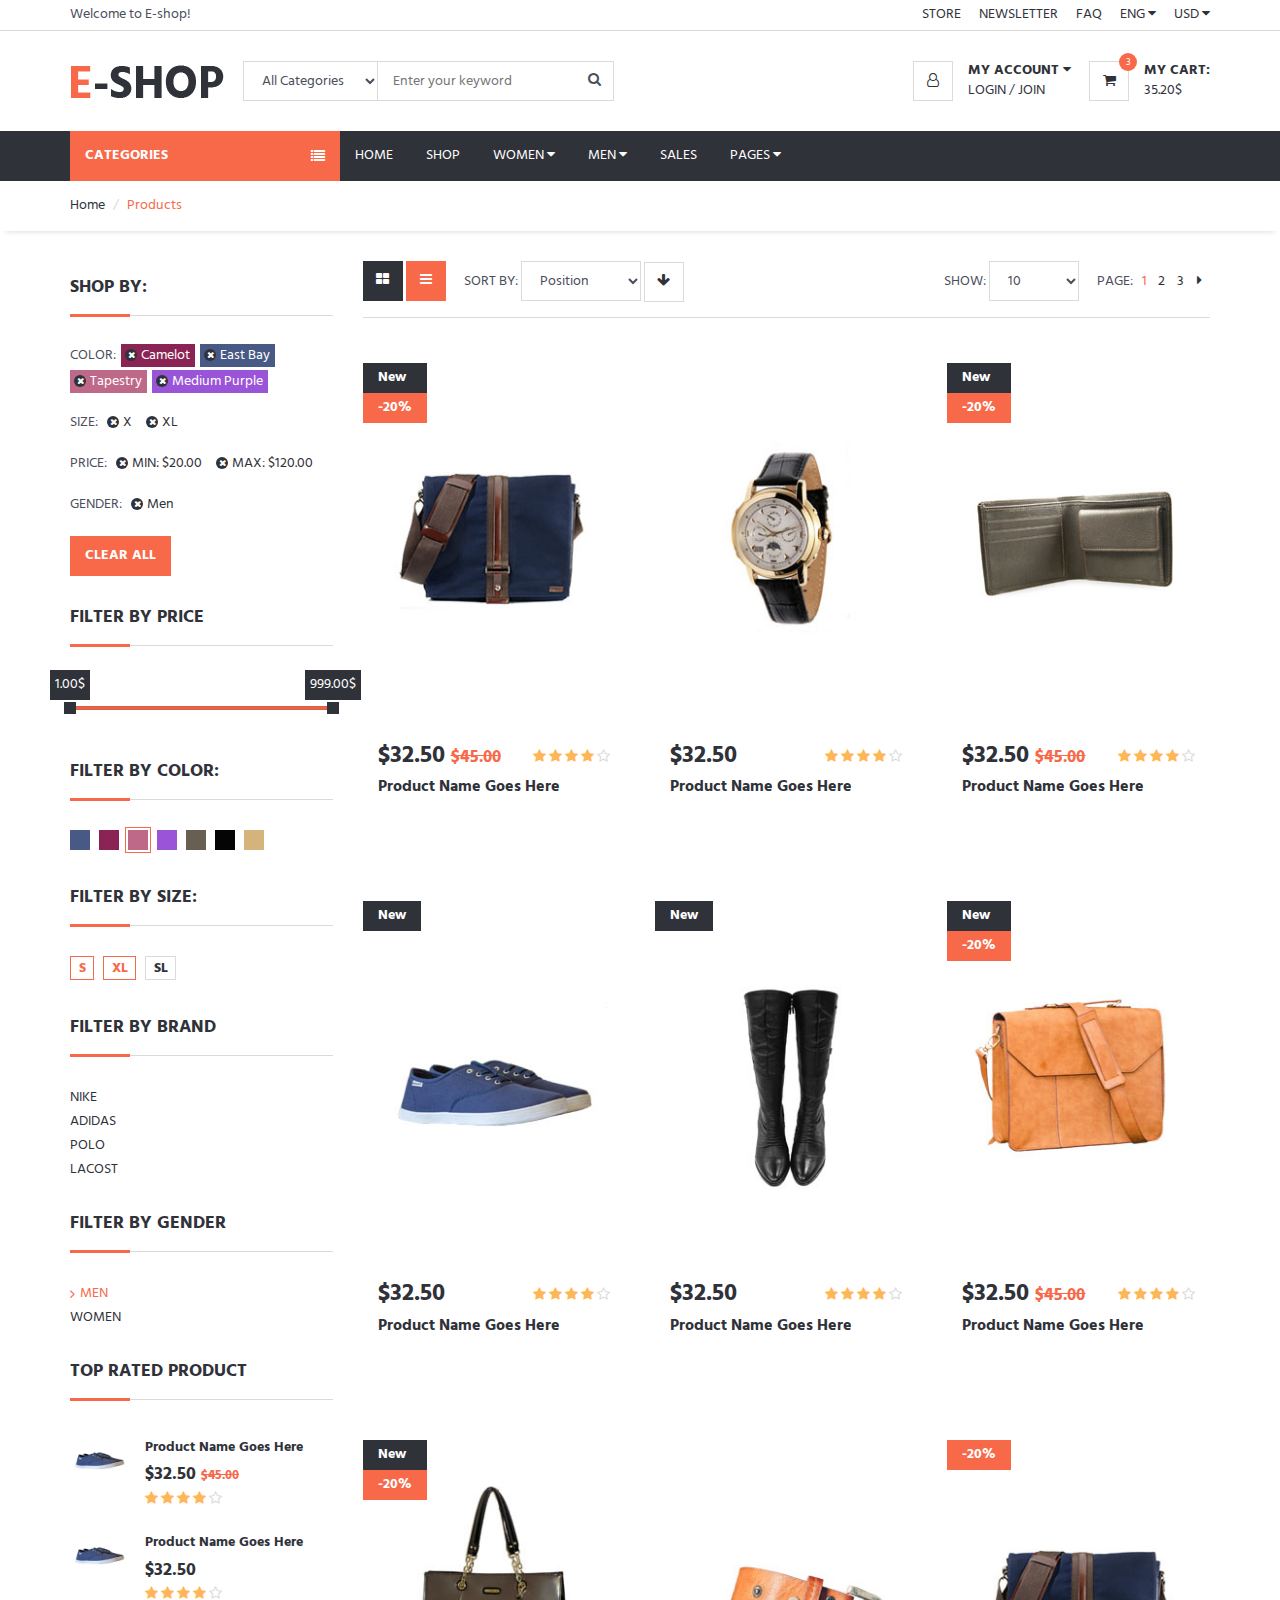
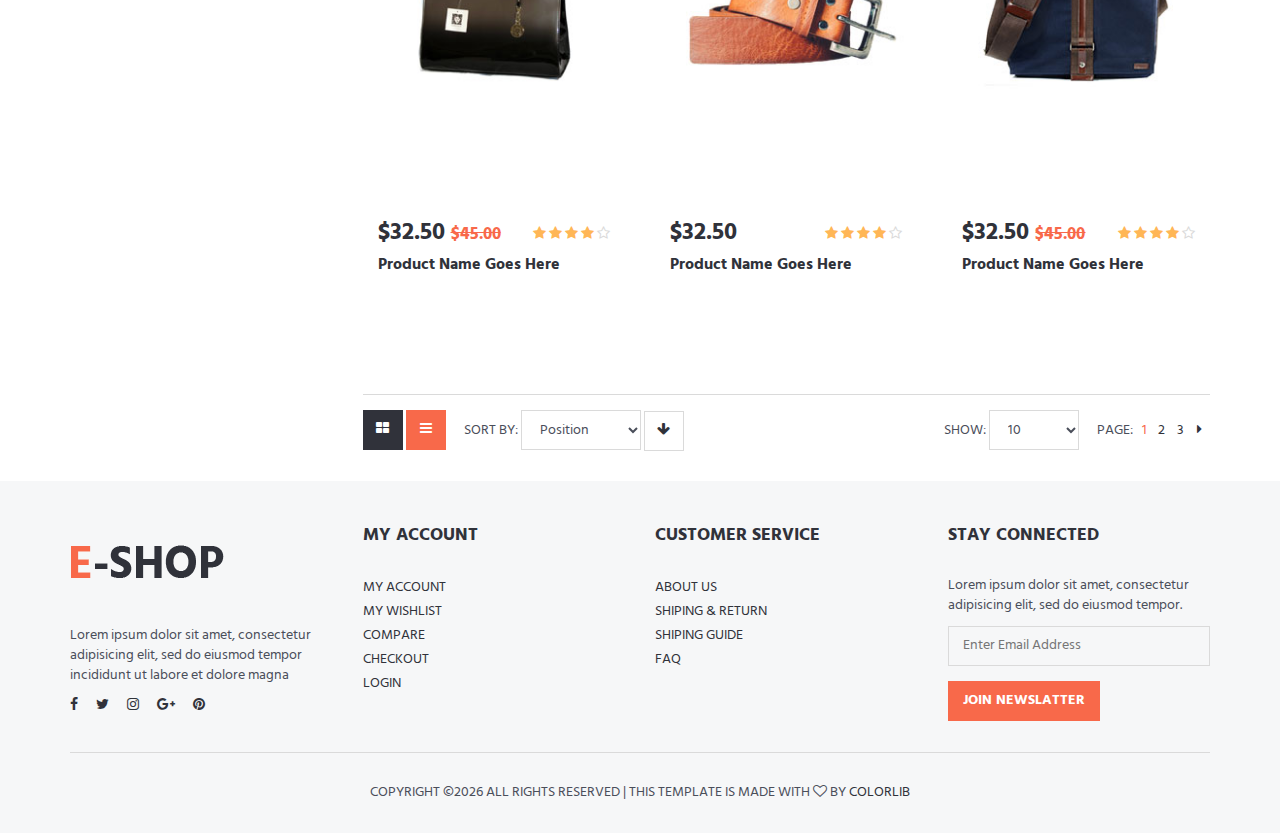
<file: public/frontendClient/products.html>
<!DOCTYPE html>
<html lang="en">

<head>
	<meta charset="utf-8">
	<meta http-equiv="X-UA-Compatible" content="IE=edge">
	<meta name="viewport" content="width=device-width, initial-scale=1">
	<!-- The above 3 meta tags *must* come first in the head; any other head content must come *after* these tags -->

	<title>E-SHOP HTML Template</title>

	<!-- Google font -->
	<link href="https://fonts.googleapis.com/css?family=Hind:400,700" rel="stylesheet">

	<!-- Bootstrap -->
	<link type="text/css" rel="stylesheet" href="css/bootstrap.min.css" />

	<!-- Slick -->
	<link type="text/css" rel="stylesheet" href="css/slick.css" />
	<link type="text/css" rel="stylesheet" href="css/slick-theme.css" />

	<!-- nouislider -->
	<link type="text/css" rel="stylesheet" href="css/nouislider.min.css" />

	<!-- Font Awesome Icon -->
	<link rel="stylesheet" href="css/font-awesome.min.css">

	<!-- Custom stlylesheet -->
	<link type="text/css" rel="stylesheet" href="css/style.css" />

	<!-- HTML5 shim and Respond.js for IE8 support of HTML5 elements and media queries -->
	<!-- WARNING: Respond.js doesn't work if you view the page via file:// -->
	<!--[if lt IE 9]>
		  <script src="https://oss.maxcdn.com/html5shiv/3.7.3/html5shiv.min.js"></script>
		  <script src="https://oss.maxcdn.com/respond/1.4.2/respond.min.js"></script>
		<![endif]-->

</head>

<body>
	<!-- HEADER -->
	<header>
		<!-- top Header -->
		<div id="top-header">
			<div class="container">
				<div class="pull-left">
					<span>Welcome to E-shop!</span>
				</div>
				<div class="pull-right">
					<ul class="header-top-links">
						<li><a href="#">Store</a></li>
						<li><a href="#">Newsletter</a></li>
						<li><a href="#">FAQ</a></li>
						<li class="dropdown default-dropdown">
							<a class="dropdown-toggle" data-toggle="dropdown" aria-expanded="true">ENG <i class="fa fa-caret-down"></i></a>
							<ul class="custom-menu">
								<li><a href="#">English (ENG)</a></li>
								<li><a href="#">Russian (Ru)</a></li>
								<li><a href="#">French (FR)</a></li>
								<li><a href="#">Spanish (Es)</a></li>
							</ul>
						</li>
						<li class="dropdown default-dropdown">
							<a class="dropdown-toggle" data-toggle="dropdown" aria-expanded="true">USD <i class="fa fa-caret-down"></i></a>
							<ul class="custom-menu">
								<li><a href="#">USD ($)</a></li>
								<li><a href="#">EUR (€)</a></li>
							</ul>
						</li>
					</ul>
				</div>
			</div>
		</div>
		<!-- /top Header -->

		<!-- header -->
		<div id="header">
			<div class="container">
				<div class="pull-left">
					<!-- Logo -->
					<div class="header-logo">
						<a class="logo" href="#">
							<img src="./img/logo.png" alt="">
						</a>
					</div>
					<!-- /Logo -->

					<!-- Search -->
					<div class="header-search">
						<form>
							<input class="input search-input" type="text" placeholder="Enter your keyword">
							<select class="input search-categories">
								<option value="0">All Categories</option>
								<option value="1">Category 01</option>
								<option value="1">Category 02</option>
							</select>
							<button class="search-btn"><i class="fa fa-search"></i></button>
						</form>
					</div>
					<!-- /Search -->
				</div>
				<div class="pull-right">
					<ul class="header-btns">
						<!-- Account -->
						<li class="header-account dropdown default-dropdown">
							<div class="dropdown-toggle" role="button" data-toggle="dropdown" aria-expanded="true">
								<div class="header-btns-icon">
									<i class="fa fa-user-o"></i>
								</div>
								<strong class="text-uppercase">My Account <i class="fa fa-caret-down"></i></strong>
							</div>
							<a href="#" class="text-uppercase">Login</a> / <a href="#" class="text-uppercase">Join</a>
							<ul class="custom-menu">
								<li><a href="#"><i class="fa fa-user-o"></i> My Account</a></li>
								<li><a href="#"><i class="fa fa-heart-o"></i> My Wishlist</a></li>
								<li><a href="#"><i class="fa fa-exchange"></i> Compare</a></li>
								<li><a href="#"><i class="fa fa-check"></i> Checkout</a></li>
								<li><a href="#"><i class="fa fa-unlock-alt"></i> Login</a></li>
								<li><a href="#"><i class="fa fa-user-plus"></i> Create An Account</a></li>
							</ul>
						</li>
						<!-- /Account -->

						<!-- Cart -->
						<li class="header-cart dropdown default-dropdown">
							<a class="dropdown-toggle" data-toggle="dropdown" aria-expanded="true">
								<div class="header-btns-icon">
									<i class="fa fa-shopping-cart"></i>
									<span class="qty">3</span>
								</div>
								<strong class="text-uppercase">My Cart:</strong>
								<br>
								<span>35.20$</span>
							</a>
							<div class="custom-menu">
								<div id="shopping-cart">
									<div class="shopping-cart-list">
										<div class="product product-widget">
											<div class="product-thumb">
												<img src="./img/thumb-product01.jpg" alt="">
											</div>
											<div class="product-body">
												<h3 class="product-price">$32.50 <span class="qty">x3</span></h3>
												<h2 class="product-name"><a href="#">Product Name Goes Here</a></h2>
											</div>
											<button class="cancel-btn"><i class="fa fa-trash"></i></button>
										</div>
										<div class="product product-widget">
											<div class="product-thumb">
												<img src="./img/thumb-product01.jpg" alt="">
											</div>
											<div class="product-body">
												<h3 class="product-price">$32.50 <span class="qty">x3</span></h3>
												<h2 class="product-name"><a href="#">Product Name Goes Here</a></h2>
											</div>
											<button class="cancel-btn"><i class="fa fa-trash"></i></button>
										</div>
									</div>
									<div class="shopping-cart-btns">
										<button class="main-btn">View Cart</button>
										<button class="primary-btn">Checkout <i class="fa fa-arrow-circle-right"></i></button>
									</div>
								</div>
							</div>
						</li>
						<!-- /Cart -->

						<!-- Mobile nav toggle-->
						<li class="nav-toggle">
							<button class="nav-toggle-btn main-btn icon-btn"><i class="fa fa-bars"></i></button>
						</li>
						<!-- / Mobile nav toggle -->
					</ul>
				</div>
			</div>
			<!-- header -->
		</div>
		<!-- container -->
	</header>
	<!-- /HEADER -->

	<!-- NAVIGATION -->
	<div id="navigation">
		<!-- container -->
		<div class="container">
			<div id="responsive-nav">
				<!-- category nav -->
				<div class="category-nav show-on-click">
					<span class="category-header">Categories <i class="fa fa-list"></i></span>
					<ul class="category-list">
						<li class="dropdown side-dropdown">
							<a class="dropdown-toggle" data-toggle="dropdown" aria-expanded="true">Women’s Clothing <i class="fa fa-angle-right"></i></a>
							<div class="custom-menu">
								<div class="row">
									<div class="col-md-4">
										<ul class="list-links">
											<li>
												<h3 class="list-links-title">Categories</h3></li>
											<li><a href="#">Women’s Clothing</a></li>
											<li><a href="#">Men’s Clothing</a></li>
											<li><a href="#">Phones & Accessories</a></li>
											<li><a href="#">Jewelry & Watches</a></li>
											<li><a href="#">Bags & Shoes</a></li>
										</ul>
										<hr class="hidden-md hidden-lg">
									</div>
									<div class="col-md-4">
										<ul class="list-links">
											<li>
												<h3 class="list-links-title">Categories</h3></li>
											<li><a href="#">Women’s Clothing</a></li>
											<li><a href="#">Men’s Clothing</a></li>
											<li><a href="#">Phones & Accessories</a></li>
											<li><a href="#">Jewelry & Watches</a></li>
											<li><a href="#">Bags & Shoes</a></li>
										</ul>
										<hr class="hidden-md hidden-lg">
									</div>
									<div class="col-md-4">
										<ul class="list-links">
											<li>
												<h3 class="list-links-title">Categories</h3></li>
											<li><a href="#">Women’s Clothing</a></li>
											<li><a href="#">Men’s Clothing</a></li>
											<li><a href="#">Phones & Accessories</a></li>
											<li><a href="#">Jewelry & Watches</a></li>
											<li><a href="#">Bags & Shoes</a></li>
										</ul>
									</div>
								</div>
								<div class="row hidden-sm hidden-xs">
									<div class="col-md-12">
										<hr>
										<a class="banner banner-1" href="#">
											<img src="./img/banner05.jpg" alt="">
											<div class="banner-caption text-center">
												<h2 class="white-color">NEW COLLECTION</h2>
												<h3 class="white-color font-weak">HOT DEAL</h3>
											</div>
										</a>
									</div>
								</div>
							</div>
						</li>
						<li><a href="#">Men’s Clothing</a></li>
						<li class="dropdown side-dropdown"><a class="dropdown-toggle" data-toggle="dropdown" aria-expanded="true">Phones & Accessories <i class="fa fa-angle-right"></i></a>
							<div class="custom-menu">
								<div class="row">
									<div class="col-md-4">
										<ul class="list-links">
											<li>
												<h3 class="list-links-title">Categories</h3></li>
											<li><a href="#">Women’s Clothing</a></li>
											<li><a href="#">Men’s Clothing</a></li>
											<li><a href="#">Phones & Accessories</a></li>
											<li><a href="#">Jewelry & Watches</a></li>
											<li><a href="#">Bags & Shoes</a></li>
										</ul>
										<hr>
										<ul class="list-links">
											<li>
												<h3 class="list-links-title">Categories</h3></li>
											<li><a href="#">Women’s Clothing</a></li>
											<li><a href="#">Men’s Clothing</a></li>
											<li><a href="#">Phones & Accessories</a></li>
											<li><a href="#">Jewelry & Watches</a></li>
											<li><a href="#">Bags & Shoes</a></li>
										</ul>
										<hr class="hidden-md hidden-lg">
									</div>
									<div class="col-md-4">
										<ul class="list-links">
											<li>
												<h3 class="list-links-title">Categories</h3></li>
											<li><a href="#">Women’s Clothing</a></li>
											<li><a href="#">Men’s Clothing</a></li>
											<li><a href="#">Phones & Accessories</a></li>
											<li><a href="#">Jewelry & Watches</a></li>
											<li><a href="#">Bags & Shoes</a></li>
										</ul>
										<hr>
										<ul class="list-links">
											<li>
												<h3 class="list-links-title">Categories</h3></li>
											<li><a href="#">Women’s Clothing</a></li>
											<li><a href="#">Men’s Clothing</a></li>
											<li><a href="#">Phones & Accessories</a></li>
											<li><a href="#">Jewelry & Watches</a></li>
											<li><a href="#">Bags & Shoes</a></li>
										</ul>
									</div>
									<div class="col-md-4 hidden-sm hidden-xs">
										<a class="banner banner-2" href="#">
											<img src="./img/banner04.jpg" alt="">
											<div class="banner-caption">
												<h3 class="white-color">NEW<br>COLLECTION</h3>
											</div>
										</a>
									</div>
								</div>
							</div>
						</li>
						<li><a href="#">Computer & Office</a></li>
						<li><a href="#">Consumer Electronics</a></li>
						<li class="dropdown side-dropdown">
							<a class="dropdown-toggle" data-toggle="dropdown" aria-expanded="true">Jewelry & Watches <i class="fa fa-angle-right"></i></a>
							<div class="custom-menu">
								<div class="row">
									<div class="col-md-4">
										<ul class="list-links">
											<li>
												<h3 class="list-links-title">Categories</h3></li>
											<li><a href="#">Women’s Clothing</a></li>
											<li><a href="#">Men’s Clothing</a></li>
											<li><a href="#">Phones & Accessories</a></li>
											<li><a href="#">Jewelry & Watches</a></li>
											<li><a href="#">Bags & Shoes</a></li>
										</ul>
										<hr>
										<ul class="list-links">
											<li>
												<h3 class="list-links-title">Categories</h3></li>
											<li><a href="#">Women’s Clothing</a></li>
											<li><a href="#">Men’s Clothing</a></li>
											<li><a href="#">Phones & Accessories</a></li>
											<li><a href="#">Jewelry & Watches</a></li>
											<li><a href="#">Bags & Shoes</a></li>
										</ul>
										<hr class="hidden-md hidden-lg">
									</div>
									<div class="col-md-4">
										<ul class="list-links">
											<li>
												<h3 class="list-links-title">Categories</h3></li>
											<li><a href="#">Women’s Clothing</a></li>
											<li><a href="#">Men’s Clothing</a></li>
											<li><a href="#">Phones & Accessories</a></li>
											<li><a href="#">Jewelry & Watches</a></li>
											<li><a href="#">Bags & Shoes</a></li>
										</ul>
										<hr>
										<ul class="list-links">
											<li>
												<h3 class="list-links-title">Categories</h3></li>
											<li><a href="#">Women’s Clothing</a></li>
											<li><a href="#">Men’s Clothing</a></li>
											<li><a href="#">Phones & Accessories</a></li>
											<li><a href="#">Jewelry & Watches</a></li>
											<li><a href="#">Bags & Shoes</a></li>
										</ul>
										<hr class="hidden-md hidden-lg">
									</div>
									<div class="col-md-4">
										<ul class="list-links">
											<li>
												<h3 class="list-links-title">Categories</h3></li>
											<li><a href="#">Women’s Clothing</a></li>
											<li><a href="#">Men’s Clothing</a></li>
											<li><a href="#">Phones & Accessories</a></li>
											<li><a href="#">Jewelry & Watches</a></li>
											<li><a href="#">Bags & Shoes</a></li>
										</ul>
										<hr>
										<ul class="list-links">
											<li>
												<h3 class="list-links-title">Categories</h3></li>
											<li><a href="#">Women’s Clothing</a></li>
											<li><a href="#">Men’s Clothing</a></li>
											<li><a href="#">Phones & Accessories</a></li>
											<li><a href="#">Jewelry & Watches</a></li>
											<li><a href="#">Bags & Shoes</a></li>
										</ul>
									</div>
								</div>
							</div>
						</li>
						<li><a href="#">Bags & Shoes</a></li>
						<li><a href="#">View All</a></li>
					</ul>
				</div>
				<!-- /category nav -->

				<!-- menu nav -->
				<div class="menu-nav">
					<span class="menu-header">Menu <i class="fa fa-bars"></i></span>
					<ul class="menu-list">
						<li><a href="#">Home</a></li>
						<li><a href="#">Shop</a></li>
						<li class="dropdown mega-dropdown"><a class="dropdown-toggle" data-toggle="dropdown" aria-expanded="true">Women <i class="fa fa-caret-down"></i></a>
							<div class="custom-menu">
								<div class="row">
									<div class="col-md-4">
										<ul class="list-links">
											<li>
												<h3 class="list-links-title">Categories</h3></li>
											<li><a href="#">Women’s Clothing</a></li>
											<li><a href="#">Men’s Clothing</a></li>
											<li><a href="#">Phones & Accessories</a></li>
											<li><a href="#">Jewelry & Watches</a></li>
											<li><a href="#">Bags & Shoes</a></li>
										</ul>
										<hr class="hidden-md hidden-lg">
									</div>
									<div class="col-md-4">
										<ul class="list-links">
											<li>
												<h3 class="list-links-title">Categories</h3></li>
											<li><a href="#">Women’s Clothing</a></li>
											<li><a href="#">Men’s Clothing</a></li>
											<li><a href="#">Phones & Accessories</a></li>
											<li><a href="#">Jewelry & Watches</a></li>
											<li><a href="#">Bags & Shoes</a></li>
										</ul>
										<hr class="hidden-md hidden-lg">
									</div>
									<div class="col-md-4">
										<ul class="list-links">
											<li>
												<h3 class="list-links-title">Categories</h3></li>
											<li><a href="#">Women’s Clothing</a></li>
											<li><a href="#">Men’s Clothing</a></li>
											<li><a href="#">Phones & Accessories</a></li>
											<li><a href="#">Jewelry & Watches</a></li>
											<li><a href="#">Bags & Shoes</a></li>
										</ul>
									</div>
								</div>
								<div class="row hidden-sm hidden-xs">
									<div class="col-md-12">
										<hr>
										<a class="banner banner-1" href="#">
											<img src="./img/banner05.jpg" alt="">
											<div class="banner-caption text-center">
												<h2 class="white-color">NEW COLLECTION</h2>
												<h3 class="white-color font-weak">HOT DEAL</h3>
											</div>
										</a>
									</div>
								</div>
							</div>
						</li>
						<li class="dropdown mega-dropdown full-width"><a class="dropdown-toggle" data-toggle="dropdown" aria-expanded="true">Men <i class="fa fa-caret-down"></i></a>
							<div class="custom-menu">
								<div class="row">
									<div class="col-md-3">
										<div class="hidden-sm hidden-xs">
											<a class="banner banner-1" href="#">
												<img src="./img/banner06.jpg" alt="">
												<div class="banner-caption text-center">
													<h3 class="white-color text-uppercase">Women’s</h3>
												</div>
											</a>
											<hr>
										</div>
										<ul class="list-links">
											<li>
												<h3 class="list-links-title">Categories</h3></li>
											<li><a href="#">Women’s Clothing</a></li>
											<li><a href="#">Men’s Clothing</a></li>
											<li><a href="#">Phones & Accessories</a></li>
											<li><a href="#">Jewelry & Watches</a></li>
											<li><a href="#">Bags & Shoes</a></li>
										</ul>
									</div>
									<div class="col-md-3">
										<div class="hidden-sm hidden-xs">
											<a class="banner banner-1" href="#">
												<img src="./img/banner07.jpg" alt="">
												<div class="banner-caption text-center">
													<h3 class="white-color text-uppercase">Men’s</h3>
												</div>
											</a>
										</div>
										<hr>
										<ul class="list-links">
											<li>
												<h3 class="list-links-title">Categories</h3></li>
											<li><a href="#">Women’s Clothing</a></li>
											<li><a href="#">Men’s Clothing</a></li>
											<li><a href="#">Phones & Accessories</a></li>
											<li><a href="#">Jewelry & Watches</a></li>
											<li><a href="#">Bags & Shoes</a></li>
										</ul>
									</div>
									<div class="col-md-3">
										<div class="hidden-sm hidden-xs">
											<a class="banner banner-1" href="#">
												<img src="./img/banner08.jpg" alt="">
												<div class="banner-caption text-center">
													<h3 class="white-color text-uppercase">Accessories</h3>
												</div>
											</a>
										</div>
										<hr>
										<ul class="list-links">
											<li>
												<h3 class="list-links-title">Categories</h3></li>
											<li><a href="#">Women’s Clothing</a></li>
											<li><a href="#">Men’s Clothing</a></li>
											<li><a href="#">Phones & Accessories</a></li>
											<li><a href="#">Jewelry & Watches</a></li>
											<li><a href="#">Bags & Shoes</a></li>
										</ul>
									</div>
									<div class="col-md-3">
										<div class="hidden-sm hidden-xs">
											<a class="banner banner-1" href="#">
												<img src="./img/banner09.jpg" alt="">
												<div class="banner-caption text-center">
													<h3 class="white-color text-uppercase">Bags</h3>
												</div>
											</a>
										</div>
										<hr>
										<ul class="list-links">
											<li>
												<h3 class="list-links-title">Categories</h3></li>
											<li><a href="#">Women’s Clothing</a></li>
											<li><a href="#">Men’s Clothing</a></li>
											<li><a href="#">Phones & Accessories</a></li>
											<li><a href="#">Jewelry & Watches</a></li>
											<li><a href="#">Bags & Shoes</a></li>
										</ul>
									</div>
								</div>
							</div>
						</li>
						<li><a href="#">Sales</a></li>
						<li class="dropdown default-dropdown"><a class="dropdown-toggle" data-toggle="dropdown" aria-expanded="true">Pages <i class="fa fa-caret-down"></i></a>
							<ul class="custom-menu">
								<li><a href="index.html">Home</a></li>
								<li><a href="products.html">Products</a></li>
								<li><a href="product-page.html">Product Details</a></li>
								<li><a href="checkout.html">Checkout</a></li>
							</ul>
						</li>
					</ul>
				</div>
				<!-- menu nav -->
			</div>
		</div>
		<!-- /container -->
	</div>
	<!-- /NAVIGATION -->

	<!-- BREADCRUMB -->
	<div id="breadcrumb">
		<div class="container">
			<ul class="breadcrumb">
				<li><a href="#">Home</a></li>
				<li class="active">Products</li>
			</ul>
		</div>
	</div>
	<!-- /BREADCRUMB -->

	<!-- section -->
	<div class="section">
		<!-- container -->
		<div class="container">
			<!-- row -->
			<div class="row">
				<!-- ASIDE -->
				<div id="aside" class="col-md-3">
					<!-- aside widget -->
					<div class="aside">
						<h3 class="aside-title">Shop by:</h3>
						<ul class="filter-list">
							<li><span class="text-uppercase">color:</span></li>
							<li><a href="#" style="color:#FFF; background-color:#8A2454;">Camelot</a></li>
							<li><a href="#" style="color:#FFF; background-color:#475984;">East Bay</a></li>
							<li><a href="#" style="color:#FFF; background-color:#BF6989;">Tapestry</a></li>
							<li><a href="#" style="color:#FFF; background-color:#9A54D8;">Medium Purple</a></li>
						</ul>

						<ul class="filter-list">
							<li><span class="text-uppercase">Size:</span></li>
							<li><a href="#">X</a></li>
							<li><a href="#">XL</a></li>
						</ul>

						<ul class="filter-list">
							<li><span class="text-uppercase">Price:</span></li>
							<li><a href="#">MIN: $20.00</a></li>
							<li><a href="#">MAX: $120.00</a></li>
						</ul>

						<ul class="filter-list">
							<li><span class="text-uppercase">Gender:</span></li>
							<li><a href="#">Men</a></li>
						</ul>

						<button class="primary-btn">Clear All</button>
					</div>
					<!-- /aside widget -->

					<!-- aside widget -->
					<div class="aside">
						<h3 class="aside-title">Filter by Price</h3>
						<div id="price-slider"></div>
					</div>
					<!-- aside widget -->

					<!-- aside widget -->
					<div class="aside">
						<h3 class="aside-title">Filter By Color:</h3>
						<ul class="color-option">
							<li><a href="#" style="background-color:#475984;"></a></li>
							<li><a href="#" style="background-color:#8A2454;"></a></li>
							<li class="active"><a href="#" style="background-color:#BF6989;"></a></li>
							<li><a href="#" style="background-color:#9A54D8;"></a></li>
							<li><a href="#" style="background-color:#675F52;"></a></li>
							<li><a href="#" style="background-color:#050505;"></a></li>
							<li><a href="#" style="background-color:#D5B47B;"></a></li>
						</ul>
					</div>
					<!-- /aside widget -->

					<!-- aside widget -->
					<div class="aside">
						<h3 class="aside-title">Filter By Size:</h3>
						<ul class="size-option">
							<li class="active"><a href="#">S</a></li>
							<li class="active"><a href="#">XL</a></li>
							<li><a href="#">SL</a></li>
						</ul>
					</div>
					<!-- /aside widget -->

					<!-- aside widget -->
					<div class="aside">
						<h3 class="aside-title">Filter by Brand</h3>
						<ul class="list-links">
							<li><a href="#">Nike</a></li>
							<li><a href="#">Adidas</a></li>
							<li><a href="#">Polo</a></li>
							<li><a href="#">Lacost</a></li>
						</ul>
					</div>
					<!-- /aside widget -->

					<!-- aside widget -->
					<div class="aside">
						<h3 class="aside-title">Filter by Gender</h3>
						<ul class="list-links">
							<li class="active"><a href="#">Men</a></li>
							<li><a href="#">Women</a></li>
						</ul>
					</div>
					<!-- /aside widget -->

					<!-- aside widget -->
					<div class="aside">
						<h3 class="aside-title">Top Rated Product</h3>
						<!-- widget product -->
						<div class="product product-widget">
							<div class="product-thumb">
								<img src="./img/thumb-product01.jpg" alt="">
							</div>
							<div class="product-body">
								<h2 class="product-name"><a href="#">Product Name Goes Here</a></h2>
								<h3 class="product-price">$32.50 <del class="product-old-price">$45.00</del></h3>
								<div class="product-rating">
									<i class="fa fa-star"></i>
									<i class="fa fa-star"></i>
									<i class="fa fa-star"></i>
									<i class="fa fa-star"></i>
									<i class="fa fa-star-o empty"></i>
								</div>
							</div>
						</div>
						<!-- /widget product -->

						<!-- widget product -->
						<div class="product product-widget">
							<div class="product-thumb">
								<img src="./img/thumb-product01.jpg" alt="">
							</div>
							<div class="product-body">
								<h2 class="product-name"><a href="#">Product Name Goes Here</a></h2>
								<h3 class="product-price">$32.50</h3>
								<div class="product-rating">
									<i class="fa fa-star"></i>
									<i class="fa fa-star"></i>
									<i class="fa fa-star"></i>
									<i class="fa fa-star"></i>
									<i class="fa fa-star-o empty"></i>
								</div>
							</div>
						</div>
						<!-- /widget product -->
					</div>
					<!-- /aside widget -->
				</div>
				<!-- /ASIDE -->

				<!-- MAIN -->
				<div id="main" class="col-md-9">
					<!-- store top filter -->
					<div class="store-filter clearfix">
						<div class="pull-left">
							<div class="row-filter">
								<a href="#"><i class="fa fa-th-large"></i></a>
								<a href="#" class="active"><i class="fa fa-bars"></i></a>
							</div>
							<div class="sort-filter">
								<span class="text-uppercase">Sort By:</span>
								<select class="input">
										<option value="0">Position</option>
										<option value="0">Price</option>
										<option value="0">Rating</option>
									</select>
								<a href="#" class="main-btn icon-btn"><i class="fa fa-arrow-down"></i></a>
							</div>
						</div>
						<div class="pull-right">
							<div class="page-filter">
								<span class="text-uppercase">Show:</span>
								<select class="input">
										<option value="0">10</option>
										<option value="1">20</option>
										<option value="2">30</option>
									</select>
							</div>
							<ul class="store-pages">
								<li><span class="text-uppercase">Page:</span></li>
								<li class="active">1</li>
								<li><a href="#">2</a></li>
								<li><a href="#">3</a></li>
								<li><a href="#"><i class="fa fa-caret-right"></i></a></li>
							</ul>
						</div>
					</div>
					<!-- /store top filter -->

					<!-- STORE -->
					<div id="store">
						<!-- row -->
						<div class="row">
							<!-- Product Single -->
							<div class="col-md-4 col-sm-6 col-xs-6">
								<div class="product product-single">
									<div class="product-thumb">
										<div class="product-label">
											<span>New</span>
											<span class="sale">-20%</span>
										</div>
										<button class="main-btn quick-view"><i class="fa fa-search-plus"></i> Quick view</button>
										<img src="./img/product01.jpg" alt="">
									</div>
									<div class="product-body">
										<h3 class="product-price">$32.50 <del class="product-old-price">$45.00</del></h3>
										<div class="product-rating">
											<i class="fa fa-star"></i>
											<i class="fa fa-star"></i>
											<i class="fa fa-star"></i>
											<i class="fa fa-star"></i>
											<i class="fa fa-star-o empty"></i>
										</div>
										<h2 class="product-name"><a href="#">Product Name Goes Here</a></h2>
										<div class="product-btns">
											<button class="main-btn icon-btn"><i class="fa fa-heart"></i></button>
											<button class="main-btn icon-btn"><i class="fa fa-exchange"></i></button>
											<button class="primary-btn add-to-cart"><i class="fa fa-shopping-cart"></i> Add to Cart</button>
										</div>
									</div>
								</div>
							</div>
							<!-- /Product Single -->

							<!-- Product Single -->
							<div class="col-md-4 col-sm-6 col-xs-6">
								<div class="product product-single">
									<div class="product-thumb">
										<button class="main-btn quick-view"><i class="fa fa-search-plus"></i> Quick view</button>
										<img src="./img/product02.jpg" alt="">
									</div>
									<div class="product-body">
										<h3 class="product-price">$32.50</h3>
										<div class="product-rating">
											<i class="fa fa-star"></i>
											<i class="fa fa-star"></i>
											<i class="fa fa-star"></i>
											<i class="fa fa-star"></i>
											<i class="fa fa-star-o empty"></i>
										</div>
										<h2 class="product-name"><a href="#">Product Name Goes Here</a></h2>
										<div class="product-btns">
											<button class="main-btn icon-btn"><i class="fa fa-heart"></i></button>
											<button class="main-btn icon-btn"><i class="fa fa-exchange"></i></button>
											<button class="primary-btn add-to-cart"><i class="fa fa-shopping-cart"></i> Add to Cart</button>
										</div>
									</div>
								</div>
							</div>
							<!-- /Product Single -->

							<div class="clearfix visible-sm visible-xs"></div>

							<!-- Product Single -->
							<div class="col-md-4 col-sm-6 col-xs-6">
								<div class="product product-single">
									<div class="product-thumb">
										<div class="product-label">
											<span>New</span>
											<span class="sale">-20%</span>
										</div>
										<button class="main-btn quick-view"><i class="fa fa-search-plus"></i> Quick view</button>
										<img src="./img/product03.jpg" alt="">
									</div>
									<div class="product-body">
										<h3 class="product-price">$32.50 <del class="product-old-price">$45.00</del></h3>
										<div class="product-rating">
											<i class="fa fa-star"></i>
											<i class="fa fa-star"></i>
											<i class="fa fa-star"></i>
											<i class="fa fa-star"></i>
											<i class="fa fa-star-o empty"></i>
										</div>
										<h2 class="product-name"><a href="#">Product Name Goes Here</a></h2>
										<div class="product-btns">
											<button class="main-btn icon-btn"><i class="fa fa-heart"></i></button>
											<button class="main-btn icon-btn"><i class="fa fa-exchange"></i></button>
											<button class="primary-btn add-to-cart"><i class="fa fa-shopping-cart"></i> Add to Cart</button>
										</div>
									</div>
								</div>
							</div>
							<!-- /Product Single -->

							<div class="clearfix visible-md visible-lg"></div>

							<!-- Product Single -->
							<div class="col-md-4 col-sm-6 col-xs-6">
								<div class="product product-single">
									<div class="product-thumb">
										<div class="product-label">
											<span>New</span>
										</div>
										<button class="main-btn quick-view"><i class="fa fa-search-plus"></i> Quick view</button>
										<img src="./img/product04.jpg" alt="">
									</div>
									<div class="product-body">
										<h3 class="product-price">$32.50</h3>
										<div class="product-rating">
											<i class="fa fa-star"></i>
											<i class="fa fa-star"></i>
											<i class="fa fa-star"></i>
											<i class="fa fa-star"></i>
											<i class="fa fa-star-o empty"></i>
										</div>
										<h2 class="product-name"><a href="#">Product Name Goes Here</a></h2>
										<div class="product-btns">
											<button class="main-btn icon-btn"><i class="fa fa-heart"></i></button>
											<button class="main-btn icon-btn"><i class="fa fa-exchange"></i></button>
											<button class="primary-btn add-to-cart"><i class="fa fa-shopping-cart"></i> Add to Cart</button>
										</div>
									</div>
								</div>
							</div>
							<!-- /Product Single -->

							<div class="clearfix visible-sm visible-xs"></div>

							<!-- Product Single -->
							<div class="col-md-4 col-sm-6 col-xs-6">
								<div class="product product-single">
									<div class="product-thumb">
										<div class="product-label">
											<span>New</span>
										</div>
										<button class="main-btn quick-view"><i class="fa fa-search-plus"></i> Quick view</button>
										<img src="./img/product05.jpg" alt="">
									</div>
									<div class="product-body">
										<h3 class="product-price">$32.50</h3>
										<div class="product-rating">
											<i class="fa fa-star"></i>
											<i class="fa fa-star"></i>
											<i class="fa fa-star"></i>
											<i class="fa fa-star"></i>
											<i class="fa fa-star-o empty"></i>
										</div>
										<h2 class="product-name"><a href="#">Product Name Goes Here</a></h2>
										<div class="product-btns">
											<button class="main-btn icon-btn"><i class="fa fa-heart"></i></button>
											<button class="main-btn icon-btn"><i class="fa fa-exchange"></i></button>
											<button class="primary-btn add-to-cart"><i class="fa fa-shopping-cart"></i> Add to Cart</button>
										</div>
									</div>
								</div>
							</div>
							<!-- /Product Single -->

							<!-- Product Single -->
							<div class="col-md-4 col-sm-6 col-xs-6">
								<div class="product product-single">
									<div class="product-thumb">
										<div class="product-label">
											<span>New</span>
											<span class="sale">-20%</span>
										</div>
										<button class="main-btn quick-view"><i class="fa fa-search-plus"></i> Quick view</button>
										<img src="./img/product06.jpg" alt="">
									</div>
									<div class="product-body">
										<h3 class="product-price">$32.50 <del class="product-old-price">$45.00</del></h3>
										<div class="product-rating">
											<i class="fa fa-star"></i>
											<i class="fa fa-star"></i>
											<i class="fa fa-star"></i>
											<i class="fa fa-star"></i>
											<i class="fa fa-star-o empty"></i>
										</div>
										<h2 class="product-name"><a href="#">Product Name Goes Here</a></h2>
										<div class="product-btns">
											<button class="main-btn icon-btn"><i class="fa fa-heart"></i></button>
											<button class="main-btn icon-btn"><i class="fa fa-exchange"></i></button>
											<button class="primary-btn add-to-cart"><i class="fa fa-shopping-cart"></i> Add to Cart</button>
										</div>
									</div>
								</div>
							</div>
							<!-- /Product Single -->

							<div class="clearfix visible-md visible-lg visible-sm visible-xs"></div>

							<!-- Product Single -->
							<div class="col-md-4 col-sm-6 col-xs-6">
								<div class="product product-single">
									<div class="product-thumb">
										<div class="product-label">
											<span>New</span>
											<span class="sale">-20%</span>
										</div>
										<button class="main-btn quick-view"><i class="fa fa-search-plus"></i> Quick view</button>
										<img src="./img/product07.jpg" alt="">
									</div>
									<div class="product-body">
										<h3 class="product-price">$32.50 <del class="product-old-price">$45.00</del></h3>
										<div class="product-rating">
											<i class="fa fa-star"></i>
											<i class="fa fa-star"></i>
											<i class="fa fa-star"></i>
											<i class="fa fa-star"></i>
											<i class="fa fa-star-o empty"></i>
										</div>
										<h2 class="product-name"><a href="#">Product Name Goes Here</a></h2>
										<div class="product-btns">
											<button class="main-btn icon-btn"><i class="fa fa-heart"></i></button>
											<button class="main-btn icon-btn"><i class="fa fa-exchange"></i></button>
											<button class="primary-btn add-to-cart"><i class="fa fa-shopping-cart"></i> Add to Cart</button>
										</div>
									</div>
								</div>
							</div>
							<!-- /Product Single -->

							<!-- Product Single -->
							<div class="col-md-4 col-sm-6 col-xs-6">
								<div class="product product-single">
									<div class="product-thumb">
										<button class="main-btn quick-view"><i class="fa fa-search-plus"></i> Quick view</button>
										<img src="./img/product08.jpg" alt="">
									</div>
									<div class="product-body">
										<h3 class="product-price">$32.50</h3>
										<div class="product-rating">
											<i class="fa fa-star"></i>
											<i class="fa fa-star"></i>
											<i class="fa fa-star"></i>
											<i class="fa fa-star"></i>
											<i class="fa fa-star-o empty"></i>
										</div>
										<h2 class="product-name"><a href="#">Product Name Goes Here</a></h2>
										<div class="product-btns">
											<button class="main-btn icon-btn"><i class="fa fa-heart"></i></button>
											<button class="main-btn icon-btn"><i class="fa fa-exchange"></i></button>
											<button class="primary-btn add-to-cart"><i class="fa fa-shopping-cart"></i> Add to Cart</button>
										</div>
									</div>
								</div>
							</div>
							<!-- /Product Single -->

							<div class="clearfix visible-sm visible-xs"></div>

							<!-- Product Single -->
							<div class="col-md-4 col-sm-6 col-xs-6">
								<div class="product product-single">
									<div class="product-thumb">
										<div class="product-label">
											<span class="sale">-20%</span>
										</div>
										<button class="main-btn quick-view"><i class="fa fa-search-plus"></i> Quick view</button>
										<img src="./img/product01.jpg" alt="">
									</div>
									<div class="product-body">
										<h3 class="product-price">$32.50 <del class="product-old-price">$45.00</del></h3>
										<div class="product-rating">
											<i class="fa fa-star"></i>
											<i class="fa fa-star"></i>
											<i class="fa fa-star"></i>
											<i class="fa fa-star"></i>
											<i class="fa fa-star-o empty"></i>
										</div>
										<h2 class="product-name"><a href="#">Product Name Goes Here</a></h2>
										<div class="product-btns">
											<button class="main-btn icon-btn"><i class="fa fa-heart"></i></button>
											<button class="main-btn icon-btn"><i class="fa fa-exchange"></i></button>
											<button class="primary-btn add-to-cart"><i class="fa fa-shopping-cart"></i> Add to Cart</button>
										</div>
									</div>
								</div>
							</div>
							<!-- /Product Single -->
						</div>
						<!-- /row -->
					</div>
					<!-- /STORE -->

					<!-- store bottom filter -->
					<div class="store-filter clearfix">
						<div class="pull-left">
							<div class="row-filter">
								<a href="#"><i class="fa fa-th-large"></i></a>
								<a href="#" class="active"><i class="fa fa-bars"></i></a>
							</div>
							<div class="sort-filter">
								<span class="text-uppercase">Sort By:</span>
								<select class="input">
										<option value="0">Position</option>
										<option value="0">Price</option>
										<option value="0">Rating</option>
									</select>
								<a href="#" class="main-btn icon-btn"><i class="fa fa-arrow-down"></i></a>
							</div>
						</div>
						<div class="pull-right">
							<div class="page-filter">
								<span class="text-uppercase">Show:</span>
								<select class="input">
										<option value="0">10</option>
										<option value="1">20</option>
										<option value="2">30</option>
									</select>
							</div>
							<ul class="store-pages">
								<li><span class="text-uppercase">Page:</span></li>
								<li class="active">1</li>
								<li><a href="#">2</a></li>
								<li><a href="#">3</a></li>
								<li><a href="#"><i class="fa fa-caret-right"></i></a></li>
							</ul>
						</div>
					</div>
					<!-- /store bottom filter -->
				</div>
				<!-- /MAIN -->
			</div>
			<!-- /row -->
		</div>
		<!-- /container -->
	</div>
	<!-- /section -->

	<!-- FOOTER -->
	<footer id="footer" class="section section-grey">
		<!-- container -->
		<div class="container">
			<!-- row -->
			<div class="row">
				<!-- footer widget -->
				<div class="col-md-3 col-sm-6 col-xs-6">
					<div class="footer">
						<!-- footer logo -->
						<div class="footer-logo">
							<a class="logo" href="#">
		            <img src="./img/logo.png" alt="">
		          </a>
						</div>
						<!-- /footer logo -->

						<p>Lorem ipsum dolor sit amet, consectetur adipisicing elit, sed do eiusmod tempor incididunt ut labore et dolore magna</p>

						<!-- footer social -->
						<ul class="footer-social">
							<li><a href="#"><i class="fa fa-facebook"></i></a></li>
							<li><a href="#"><i class="fa fa-twitter"></i></a></li>
							<li><a href="#"><i class="fa fa-instagram"></i></a></li>
							<li><a href="#"><i class="fa fa-google-plus"></i></a></li>
							<li><a href="#"><i class="fa fa-pinterest"></i></a></li>
						</ul>
						<!-- /footer social -->
					</div>
				</div>
				<!-- /footer widget -->

				<!-- footer widget -->
				<div class="col-md-3 col-sm-6 col-xs-6">
					<div class="footer">
						<h3 class="footer-header">My Account</h3>
						<ul class="list-links">
							<li><a href="#">My Account</a></li>
							<li><a href="#">My Wishlist</a></li>
							<li><a href="#">Compare</a></li>
							<li><a href="#">Checkout</a></li>
							<li><a href="#">Login</a></li>
						</ul>
					</div>
				</div>
				<!-- /footer widget -->

				<div class="clearfix visible-sm visible-xs"></div>

				<!-- footer widget -->
				<div class="col-md-3 col-sm-6 col-xs-6">
					<div class="footer">
						<h3 class="footer-header">Customer Service</h3>
						<ul class="list-links">
							<li><a href="#">About Us</a></li>
							<li><a href="#">Shiping & Return</a></li>
							<li><a href="#">Shiping Guide</a></li>
							<li><a href="#">FAQ</a></li>
						</ul>
					</div>
				</div>
				<!-- /footer widget -->

				<!-- footer subscribe -->
				<div class="col-md-3 col-sm-6 col-xs-6">
					<div class="footer">
						<h3 class="footer-header">Stay Connected</h3>
						<p>Lorem ipsum dolor sit amet, consectetur adipisicing elit, sed do eiusmod tempor.</p>
						<form>
							<div class="form-group">
								<input class="input" placeholder="Enter Email Address">
							</div>
							<button class="primary-btn">Join Newslatter</button>
						</form>
					</div>
				</div>
				<!-- /footer subscribe -->
			</div>
			<!-- /row -->
			<hr>
			<!-- row -->
			<div class="row">
				<div class="col-md-8 col-md-offset-2 text-center">
					<!-- footer copyright -->
					<div class="footer-copyright">
						<!-- Link back to Colorlib can't be removed. Template is licensed under CC BY 3.0. -->
						Copyright &copy;<script>document.write(new Date().getFullYear());</script> All rights reserved | This template is made with <i class="fa fa-heart-o" aria-hidden="true"></i> by <a href="https://colorlib.com" target="_blank">Colorlib</a>
						<!-- Link back to Colorlib can't be removed. Template is licensed under CC BY 3.0. -->
					</div>
					<!-- /footer copyright -->
				</div>
			</div>
			<!-- /row -->
		</div>
		<!-- /container -->
	</footer>
	<!-- /FOOTER -->

	<!-- jQuery Plugins -->
	<script src="js/jquery.min.js"></script>
	<script src="js/bootstrap.min.js"></script>
	<script src="js/slick.min.js"></script>
	<script src="js/nouislider.min.js"></script>
	<script src="js/jquery.zoom.min.js"></script>
	<script src="js/main.js"></script>

</body>

</html>
</file>
<file: public/frontendClient/css/style.css>
/*
Template Name: E-SHOP HTML E-Commerce Template
Author: yaminncco

Colors:
	Body 		  : #4A4E5A
	Headers 	: #30323A
	Primary 	: #F8694A
	Dark 		  :	#30323A
	Grey 		  : #DADADA #F6F7F8

Fonts: Hind

Table OF Contents
------------------------------------
1 > GENERAL
------ typography
------ Buttons
------ Inputs
------ Lists
------ Sections
------ Breadcrumb
2 > HEADER
------ Top header
------ Logo
------ Search header
------ Account header
------ Cart header
3 > NAVIGATION
------ Category nav
------ Menu nav
------ Dropdowns
------ Mobile Nav
4 > BANNERS
5 > HOME SLIDER
6 > PRODUCT
------ Single product
------ Widget product
------ Product slick
7 > PRODUCTS PAGE
------ Aside
------ Store
8 > PRODUCT DETAILS PAGE
------ Product view
------ Product details
------ Product tab
9 > CHECKOUT PAGE
10 > FOOTER
11 > SLICK
------ Arrows
------ Dots
12 > RESPONSIVE
------------------------------------*/

/*=========================================================
	01 -> GENERAL
===========================================================*/

/*----------------------------*\
	Typography
\*----------------------------*/

body {
  font-family: 'Hind', sans-serif;
  color: #4A4E5A;
  overflow-x: hidden;
}

h1, h2, h3, h4, h5, h6 {
  color: #30323A;
  margin: 0 0 10px;
  font-weight: 700;
}

a {
  color: #30323A;
  -webkit-transition: 0.3s color;
  transition: 0.3s color;
}

a:hover, a:focus {
  color: #F8694A;
  text-decoration: none;
  outline: none;
}

.primary-color {
  color: #F8694A;
}

.white-color {
  color: #FFF;
}

.font-weak {
  font-weight: 400;
}

strong {
  color: #30323A;
}

ul, ol {
  margin: 0;
  padding: 0;
  list-style: none
}

hr {
  margin-top: 15px;
  margin-bottom: 15px;
  border-color: #DADADA;
}

/*----------------------------*\
	Buttons
\*----------------------------*/

.main-btn, .primary-btn {
  display: inline-block;
  padding: 10px 15px;
  text-transform: uppercase;
  font-weight: 700;
  border: none;
  -webkit-transition: 0.3s all;
  transition: 0.3s all;
}

.icon-btn.main-btn, .icon-btn.primary-btn {
  width: 40px;
  height: 40px;
  line-height: 40px;
  text-align: center;
  padding: 0px;
  border: none;
}

.main-btn {
  color: #30323A;
  background-color: #FFF;
  -webkit-box-shadow: 0px 0px 0px 1px #DADADA inset, 0px 0px 0px 6px transparent;
  box-shadow: 0px 0px 0px 1px #DADADA inset, 0px 0px 0px 6px transparent;
}

.main-btn:hover, .main-btn:focus {
  color: #F8694A;
  -webkit-box-shadow: 0px 0px 0px 1px #F8694A inset, 0px 0px 0px 0px #F8694A;
  box-shadow: 0px 0px 0px 1px #F8694A inset, 0px 0px 0px 0px #F8694A;
}

.primary-btn {
  color: #FFF;
  background-color: #F8694A;
}

.primary-btn:hover, .primary-btn:focus {
  color: #FFF;
  background-color: #30323A;
}

/*----------------------------*\
	Inputs
\*----------------------------*/

.input {
  width: 100%;
  height: 40px;
  padding: 0px 15px;
  border: none;
  background-color: transparent;
  -webkit-box-shadow: 0px 0px 0px 1px #DADADA inset, 0px 0px 0px 5px transparent;
  box-shadow: 0px 0px 0px 1px #DADADA inset, 0px 0px 0px 5px transparent;
  -webkit-transition: 0.3s all;
  transition: 0.3s all;
}

.input:focus {
  -webkit-box-shadow: 0px 0px 0px 1px #F8694A inset, 0px 0px 0px 0px #F8694A;
  box-shadow: 0px 0px 0px 1px #F8694A inset, 0px 0px 0px 0px #F8694A;
}

textarea.input {
  padding: 15px;
}

.input-checkbox .caption {
  max-height: 0;
  overflow: hidden;
  -webkit-transition: 0.3s max-height;
  transition: 0.3s max-height;
}

.input-checkbox>label {
  color: #30323A;
}

.input-checkbox input[type="checkbox"]:checked+label+.caption, .input-checkbox input[type="radio"]:checked+label+.caption {
  max-height: 800px;
}

/*----------------------------*\
	Lists
\*----------------------------*/

.list-links .list-links-title {
  text-transform: uppercase;
  margin-bottom: 10px;
  font-size: 16px;
}

.list-links li>a {
  position: relative;
  display: inline-block;
  text-transform: uppercase;
  padding: 2px 0px;
  -webkit-transition: 0.3s all;
  transition: 0.3s all;
}

.list-links li>a:before {
  content: "\f105";
  position: absolute;
  left: 0px;
  font-family: FontAwesome;
  -webkit-transform: translateX(-10px);
  -ms-transform: translateX(-10px);
  transform: translateX(-10px);
  opacity: 0;
  visibility: hidden;
  -webkit-transition: 0.3s all;
  transition: 0.3s all;
}

.list-links li>a:hover, .list-links li>a:focus, .list-links li.active>a {
  color: #F8694A;
  -webkit-transform: translateX(10px);
  -ms-transform: translateX(10px);
  transform: translateX(10px);
}

.list-links li>a:hover:before, .list-links li>a:focus:before, .list-links li.active>a:before {
  opacity: 1;
  visibility: visible;
}

/*----------------------------*\
	Sections
\*----------------------------*/

.section {
  padding-top: 30px;
  padding-bottom: 30px;
}

.section-grey {
  background: #F6F7F8;
}

.section-title {
  position: relative;
  margin-bottom: 15px;
  margin-top: 15px;
  border-bottom: 1px solid #DADADA;
}

.section-title .title {
  display: inline-block;
  text-transform: uppercase;
}

.section-title:after {
  content: "";
  position: absolute;
  left: 0;
  bottom: -1.5px;
  height: 3px;
  width: 60px;
  background-color: #F8694A;
}

/*----------------------------*\
	Breadcrumb
\*----------------------------*/

#breadcrumb {
  -webkit-box-shadow: 0px 6px 6px -6px rgba(0, 0, 0, 0.175);
  box-shadow: 0px 6px 6px -6px rgba(0, 0, 0, 0.175);
}

.breadcrumb {
  background-color: transparent;
  border: none;
  border-radius: 0px;
  padding: 15px 0px;
  margin: 0;
}

.breadcrumb>.active {
  color: #F8694A;
}

.breadcrumb>li+li:before {
  color: #DADADA;
}

/*=========================================================
	02 -> HEADER
===========================================================*/

#header {
  padding-top: 15px;
  padding-bottom: 15px;
}

/*----------------------------*\
	Top header
\*----------------------------*/

#top-header {
  padding-top: 5px;
  padding-bottom: 5px;
  border-bottom: 1px solid #DADADA;
}

.header-top-links>li {
  display: inline-block;
}

.header-top-links>li+li {
  margin-left: 15px;
}

.header-top-links>li>a {
  cursor: pointer;
  text-transform: uppercase;
}

/*----------------------------*\
	logo
\*----------------------------*/

.header-logo {
  display: inline-block;
  margin-right: 15px;
}

.header-logo .logo>img {
  width: 100%;
  max-height: 70px;
}

/*----------------------------*\
	Search header
\*----------------------------*/

.header-search {
  display: inline-block;
  padding: 15px 0px;
  max-width: 400px;
}

.header-search>form {
  position: relative;
}

.header-search>form .search-input {
  padding-left: 150px;
  padding-right: 45px;
}

.header-search>form .search-categories {
  position: absolute;
  left: 0px;
  top: 0px;
  width: 135px;
}

.header-search>form .search-btn {
  position: absolute;
  top: 0px;
  right: 0px;
  width: 40px;
  height: 40px;
  background-color: transparent;
  border: none;
}

/*----------------------------*\
	Account header
\*----------------------------*/

.header-btns>li {
  display: inline-block;
  vertical-align: top;
  padding: 15px 0px;
}

.header-btns>li+li {
  margin-left: 15px;
}

.header-btns>li .header-btns-icon {
  position: relative;
  float: left;
  margin-right: 15px;
  width: 40px;
  height: 40px;
  line-height: 40px;
  text-align: center;
  color: #30323A;
  background-color: #FFF;
  border: 1px solid #DADADA;
}

.header-btns .dropdown-toggle {
  display: block;
  cursor: pointer;
}

.header-account.dropdown .custom-menu>li>a>i {
  margin-right: 15px;
  color: #F8694A;
}

/*----------------------------*\
	Cart header
\*----------------------------*/

.header-cart .header-btns-icon .qty {
  position: absolute;
  right: -9px;
  top: -9px;
  width: 18px;
  height: 18px;
  line-height: 18px;
  text-align: center;
  font-size: 10px;
  background: #F8694A;
  color: #FFF;
  border-radius: 50%;
}

.header-cart.dropdown .custom-menu {
  width: 300px;
}

#shopping-cart .shopping-cart-list {
  max-height: 260px;
  margin-bottom: 15px;
  overflow-y: scroll;
}

#shopping-cart .shopping-cart-list .product.product-widget:first-child {
  margin-top: 0px;
}

#shopping-cart .shopping-cart-list .product.product-widget:last-child {
  margin-bottom: 0px;
}

#shopping-cart .shopping-cart-btns>button {
  width: calc(50% - 2px);
}

/*=========================================================
	03 -> NAVIGATION
===========================================================*/

#navigation {
  background-color: #30323A;
}

#navigation .container {
  position: relative;
}

/*----------------------------*\
	Category nav
\*----------------------------*/

.category-nav {
  float: left;
  width: 270px;
}

.category-nav .category-header {
  padding: 15px;
  display: block;
  text-transform: uppercase;
  background: #F8694A;
  color: #FFF;
  font-weight: 700;
}

.category-nav .category-header>i {
  float: right;
  line-height: 20px;
}

.category-nav .category-list {
  position: absolute;
  width: 270px;
  background-color: #FFF;
  border-left: 1px solid #DADADA;
  border-right: 1px solid #DADADA;
  border-bottom: 1px solid #DADADA;
  z-index: 50;
  -webkit-transition: 0.3s all;
  transition: 0.3s all;
}

.category-nav.show-on-click .category-list {
  opacity: 0;
  visibility: hidden;
  -webkit-transform: translate(0px, 15px);
  -ms-transform: translate(0px, 15px);
  transform: translate(0px, 15px);
}

.category-nav.show-on-click .category-list.open {
  opacity: 1;
  visibility: visible;
  -webkit-transform: translate(0px, 0px);
  -ms-transform: translate(0px, 0px);
  transform: translate(0px, 0px);
}

.category-nav .category-list>li+li {
  border-top: 1px solid #DADADA;
}

.category-nav .category-list>li.dropdown>.dropdown-toggle>i {
  float: right;
  line-height: 20px;
}

.category-nav .category-list>li>a {
  display: block;
  padding: 15px;
  text-transform: uppercase;
}

.category-nav .category-list>li>a:hover, .category-nav .category-list>li>a:focus, .category-nav .category-list>li.dropdown.open>a {
  color: #F8694A;
}

/*----------------------------*\
	Menu nav
\*----------------------------*/

.menu-nav .menu-header {
  display: none;
  padding: 15px;
  text-transform: uppercase;
  background: #30323A;
  color: #FFF;
  font-weight: 700;
}

.menu-nav .menu-header>i {
  float: right;
  line-height: 20px;
}

.menu-nav .menu-list>li {
  display: inline-block;
}

.menu-nav .menu-list>li>a {
  display: block;
  padding: 15px;
  color: #FFF;
  text-transform: uppercase;
}

.menu-nav .menu-list>li>a:hover, .menu-nav .menu-list>li>a:focus, .menu-nav .menu-list>li.dropdown.open>a {
  color: #F8694A;
}

/*----------------------------*\
	Dropdowns
\*----------------------------*/

.custom-menu {
  position: absolute;
  padding: 15px;
  background: #FFF;
  -webkit-box-shadow: 0px 6px 12px rgba(0, 0, 0, 0.175);
  box-shadow: 0px 6px 12px rgba(0, 0, 0, 0.175);
  z-index: 100;
  top: 100%;
  min-width: 200px;
  opacity: 0;
  visibility: hidden;
  -webkit-transition: 0.3s all;
  transition: 0.3s all;
}

.dropdown.open>.custom-menu {
  opacity: 1;
  visibility: visible;
}

/*-- Default Dropdown --*/

.dropdown.default-dropdown>.custom-menu {
  border-top: 2px solid #F8694A;
  left: 50%;
  -webkit-transform: translateX(-50%) translateY(15px);
  -ms-transform: translateX(-50%) translateY(15px);
  transform: translateX(-50%) translateY(15px);
}

.dropdown.default-dropdown.open>.custom-menu {
  -webkit-transform: translateX(-50%) translateY(0px);
  -ms-transform: translateX(-50%) translateY(0px);
  transform: translateX(-50%) translateY(0px);
}

.dropdown.default-dropdown>.custom-menu>li>a {
  display: block;
  padding: 10px 0px;
  text-transform: uppercase;
}

/*-- Mega Dropdown --*/

.dropdown.mega-dropdown.full-width {
  position: static !important;
}

.dropdown.mega-dropdown>.custom-menu {
  border-top: 2px solid #F8694A;
  left: 0;
  -webkit-transform: translate(0px, 15px);
  -ms-transform: translate(0px, 15px);
  transform: translate(0px, 15px);
  width: auto;
  min-width: 750px;
  max-width: 100%;
}

.dropdown.mega-dropdown.full-width>.custom-menu {
  width: 100%;
}

.dropdown.mega-dropdown.open>.custom-menu {
  -webkit-transform: translate(0px, 0px);
  -ms-transform: translate(0px, 0px);
  transform: translate(0px, 0px);
}

/*-- Side Dropdown --*/

.dropdown.side-dropdown>.custom-menu {
  border-left: 2px solid #F8694A;
  left: 100%;
  top: 0;
  width: 750px;
  -webkit-transform: translate(15px, 0px);
  -ms-transform: translate(15px, 0px);
  transform: translate(15px, 0px);
}

.dropdown.side-dropdown.open>.custom-menu {
  -webkit-transform: translate(0px, 0px);
  -ms-transform: translate(0px, 0px);
  transform: translate(0px, 0px);
}

/*----------------------------*\
	Mobile nav
\*----------------------------*/

#header .nav-toggle {
  display: none;
}

@media only screen and (max-width: 991px) {
  #header .nav-toggle {
    display: inline-block;
  }
  header .pull-left, header .pull-right {
    float: none !important;
  }
  header .pull-right {
    margin-top: 10px;
  }
  #responsive-nav {
    position: fixed;
    left: 0;
    top: 0;
    bottom: 0;
    max-width: 270px;
    width: 0%;
    overflow: hidden;
    background-color: #FFF;
    -webkit-transform: translateX(-100%);
    -ms-transform: translateX(-100%);
    transform: translateX(-100%);
    -webkit-transition: 0.5s all;
    transition: 0.5s all;
    z-index: 990;
  }
  #responsive-nav.open {
    width: 100%;
    -webkit-transform: translateX(0%);
    -ms-transform: translateX(0%);
    transform: translateX(0%);
  }
  #responsive-nav .dropdown .custom-menu {
    display: none;
    position: static;
    width: 100%;
    -webkit-box-shadow: none;
    box-shadow: none;
    border-top: none;
    border-left: 2px solid #F8694A;
  }
  #responsive-nav .dropdown.open .custom-menu {
    display: block;
    min-width: auto;
    -webkit-transform: translate(0px, 0px);
    -ms-transform: translate(0px, 0px);
    transform: translate(0px, 0px);
  }
  .category-nav .category-list, .menu-nav .menu-list {
    display: none;
    overflow-y: scroll;
    overflow-x: hidden;
    max-height: calc(100vh - 100px);
  }
  .category-nav .category-list.open, .menu-nav .menu-list.open {
    display: block;
  }
  .menu-nav .menu-header, .category-nav .category-header {
    cursor: pointer;
  }
  .category-nav {
    float: none;
    width: 100%;
  }
  .category-nav .category-list {
    position: static;
  }
  .menu-nav .menu-header {
    display: block;
  }
  .menu-nav .menu-list {
    float: none;
    border-left: 1px solid #DADADA;
    border-right: 1px solid #DADADA;
    border-bottom: 1px solid #DADADA;
  }
  .menu-nav .menu-list>li {
    display: block;
  }
  .menu-nav .menu-list>li+li {
    border-top: 1px solid #DADADA;
  }
  .menu-nav .menu-list>li>a {
    color: #30323A;
  }
  #navigation.shadow:after {
    content: "";
    position: fixed;
    left: 0;
    right: 0;
    top: 0;
    bottom: 0;
    background-color: rgba(0, 0, 0, 0.7);
    z-index: 99;
  }
}

/*=========================================================
	04 -> BANNERS
===========================================================*/

.banner {
  display: block;
  position: relative;
  margin-top: 15px;
  margin-bottom: 15px;
}

.banner>img {
  width: 100%;
}

.banner.banner-1 .banner-caption {
  position: absolute;
  top: 50%;
  left: 50%;
  -webkit-transform: translate(-50%, -50%);
  -ms-transform: translate(-50%, -50%);
  transform: translate(-50%, -50%);
}

.banner.banner-2 .banner-caption {
  position: absolute;
  left: 10%;
  right: 10%;
  bottom: 10%;
}

.banner h1 {
  font-size: 46px;
  text-transform: uppercase;
}

/*=========================================================
	05 -> HOME SLIDER
===========================================================*/

#home .home-wrap {
  margin-left: 270px;
}

#home-slick .banner {
  margin: 0px;
}

/*=========================================================
	06 -> PRODUCT
===========================================================*/

.product .product-old-price {
  color: #F8694A;
  font-size: 70%;
}

.product .product-rating {
  display: inline-block;
}

.product .product-rating>i {
  color: #FFB656;
}

.product .product-rating>i.empty {
  color: #DADADA;
}

.product .product-label>span {
  position: relative;
  display: inline-block;
  padding: 5px 15px;
  font-weight: 700;
  color: #FFF;
  background-color: #30323A;
  z-index: 22;
}

.product .product-label>span.sale {
  background-color: #F8694A;
}

.product .product-countdown {
  z-index: 22;
}

.product .product-countdown>li {
  display: inline-block;
  margin-right: -4px;
}

.product .product-countdown>li+li:before {
  content: ":";
  color: #FFF;
  background: #30323A;
  padding: 2px;
}

.product .product-countdown>li>span {
  display: inline-block;
  color: #FFF;
  font-weight: 700;
  padding: 10px;
  background: #F8694A;
}

/*----------------------------*\
	Single product
\*----------------------------*/

.product.product-single {
  margin-top: 15px;
  margin-bottom: 15px;
  -webkit-transition: 0.3s all;
  transition: 0.3s all;
}

.product.product-single:hover {
  -webkit-box-shadow: 0px 6px 10px -6px rgba(0, 0, 0, 0.175);
  box-shadow: 0px 6px 10px -6px rgba(0, 0, 0, 0.175);
  -webkit-transform: translateY(-4px);
  -ms-transform: translateY(-4px);
  transform: translateY(-4px);
}

.product.product-single .product-thumb {
  position: relative;
  margin-bottom: 15px;
}

.product.product-single .product-thumb>img {
  width: 100%;
}

.product.product-single .product-thumb:after {
  content: "";
  position: absolute;
  top: 0;
  left: 0;
  right: 0;
  bottom: 0;
  background-color: #FFF;
  opacity: 0;
  visibility: hidden;
  z-index: 0;
  -webkit-transition: 0.3s all;
  transition: 0.3s all;
}

.product.product-single:hover .product-thumb:after {
  opacity: 0.7;
  visibility: visible;
}

.product.product-single .quick-view {
  position: absolute;
  top: 50%;
  left: 50%;
  -webkit-transform: translate(-50%, -50%);
  -ms-transform: translate(-50%, -50%);
  transform: translate(-50%, -50%);
  opacity: 0;
  visibility: hidden;
  z-index: 20;
}

.product.product-single:hover .quick-view {
  opacity: 1;
  visibility: visible;
}

.product.product-single .product-label {
  position: absolute;
  left: 0;
  top: 0;
}

.product.product-single .product-label>span {
  display: block;
}

.product.product-single .product-countdown {
  position: absolute;
  left: 0;
  bottom: 0;
  right: 0;
  text-align: center;
}

.product.product-single .product-body {
  padding: 15px;
}

.product.product-single .product-price {
  display: inline-block;
}

.product.product-single .product-rating {
  float: right;
  margin-top: 5px;
}

.product.product-single .product-name {
  font-size: 16px;
}

.product.product-single .product-btns {
  margin-top: 20px;
  opacity: 0;
  visibility: hidden;
  -webkit-transition: 0.3s all;
  transition: 0.3s all;
}

.product.product-single:hover .product-btns {
  opacity: 1;
  visibility: visible;
}

/*-- hot product --*/

.product.product-single.product-hot {
  border: 2px solid #F8694A;
}

.product.product-single.product-hot .product-btns {
  opacity: 1;
  visibility: visible;
}

/*----------------------------*\
	 Widget product
\*----------------------------*/

.product.product-widget {
  position: relative;
  margin-top: 15px;
  margin-bottom: 15px;
}

.product.product-widget .product-thumb {
  position: absolute;
  left: 0;
  top: 0;
  width: 60px;
}

.product.product-widget .product-thumb>img {
  width: 100%;
}

.product.product-widget .product-body {
  padding-left: 75px;
  padding-top: 10px;
  min-height: 60px;
}

.product.product-widget .product-price {
  font-size: 18px;
  margin-bottom: 5px;
}

.product.product-widget .product-price .qty {
  font-size: 14px;
  font-weight: 400;
}

.product.product-widget .product-name {
  font-size: 14px;
}

.product.product-widget .cancel-btn {
  position: absolute;
  right: 0px;
  top: 10px;
  background-color: transparent;
  border: none;
  color: #DADADA;
}

.product.product-widget .cancel-btn:hover {
  color: #30323A;
}

/*----------------------------*\
	Product slick
\*----------------------------*/

.product-slick .slick-slide {
  margin-right: 15px;
  margin-left: 15px;
}

/*=========================================================
	07 -> PRODUCTS PAGE
===========================================================*/

/*----------------------------*\
	Aside
\*----------------------------*/

#aside .aside {
  margin-bottom: 30px;
}

#aside .aside:last-child {
  margin-bottom: 0px;
}

.aside .aside-title {
  position: relative;
  border-bottom: 1px solid #DADADA;
  text-transform: uppercase;
  padding-bottom: 15px;
  margin-bottom: 30px;
  margin-top: 15px;
  line-height: 24px;
  font-size: 18px;
}

.aside .aside-title:after {
  content: "";
  position: absolute;
  left: 0;
  bottom: -1.5px;
  height: 3px;
  width: 60px;
  background-color: #F8694A;
}

/*-- Filter list --*/

.filter-list {
  margin-bottom: 15px;
}

.filter-list>li {
  display: inline-block;
  margin-right: 2px;
  margin-bottom: 6px;
}

.filter-list>li:last-child {
  margin-right: 0px;
}

.filter-list li a {
  position: relative;
  padding: 0px 5px 0px 20px;
}

.filter-list li a:before {
  content: "\f00d";
  font-family: FontAwesome;
  position: absolute;
  left: 4px;
  top: 5px;
  line-height: 12px;
  font-size: 9px;
  color: #FFF;
  background: #30323A;
  width: 12px;
  text-align: center;
  border-radius: 50%;
  height: 12px;
}

/*-- Price Filter --*/

#price-slider {
  margin: 60px 0px 50px;
}

.noUi-target {
  background-color: #DADADA;
  -webkit-box-shadow: none;
  box-shadow: none;
  border: none;
  border-radius: 0px;
}

.noUi-connect {
  background-color: #F8694A;
}

.noUi-horizontal {
  height: 4px;
}

.noUi-horizontal .noUi-handle {
  width: 12px;
  height: 12px;
  left: -6px;
  top: -4px;
  border: none;
  background: #30323A;
  -webkit-box-shadow: none;
  box-shadow: none;
  border-radius: 0px;
}

.noUi-handle:before, .noUi-handle:after {
  display: none;
}

.noUi-tooltip {
  border: none;
  color: #FFF;
  background: #30323A;
  border-radius: 0px;
}

/*----------------------------*\
	Store
\*----------------------------*/

#store {
  margin-top: 15px;
  padding-top: 30px;
  border-top: 1px solid #DADADA;
  margin-bottom: 15px;
  padding-bottom: 30px;
  border-bottom: 1px solid #DADADA;
}

/*-- store filter --*/

.row-filter {
  display: inline-block;
  vertical-align: top;
}

.row-filter>a {
  display: inline-block;
  height: 40px;
  width: 40px;
  line-height: 40px;
  text-align: center;
  color: #FFF;
  background-color: #30323A;
  -webkit-transition: 0.3s all;
  transition: 0.3s all;
}

.row-filter>a:hover {
  opacity: 0.9;
}

.row-filter>a.active {
  background-color: #F8694A;
}

.sort-filter {
  display: inline-block;
  margin-left: 15px;
}

.sort-filter select.input {
  width: 120px;
}

.page-filter select.input {
  width: 90px;
}

.page-filter {
  display: inline-block;
}

.store-pages {
  display: inline-block;
  margin-left: 15px;
}

.store-pages li {
  display: inline-block;
  margin-right: 6px;
}

.store-pages li a {
  display: block;
  min-width: 10px;
  text-align: center;
}

.store-pages li.active {
  color: #F8694A;
}

/*=========================================================
	08 -> PRODUCT DETAILS PAGE
===========================================================*/

/*----------------------------*\
	Product view
\*----------------------------*/

#product-main-view .slick-arrow {
  opacity: 0;
}

#product-main-view:hover .slick-arrow {
  opacity: 1;
}

#product-view {
  margin-top: 10px;
  margin-bottom: 15px;
}

#product-view .product-view.slick-slide {
  opacity: 0.2;
}

#product-view .product-view.slick-slide.slick-current {
  opacity: 1;
  -webkit-box-shadow: 0px 0px 0px 2px #F8694A inset;
  box-shadow: 0px 0px 0px 2px #F8694A inset;
}

#product-view .product-view {
  padding: 7.5px;
}

.product-view>img {
  width: 100%;
}

/*----------------------------*\
	Product details
\*----------------------------*/

.product.product-details .product-name {
  margin-top: 15px;
}

.product.product-details .product-rating {
  margin-right: 15px;
  margin-bottom: 15px;
}

.product.product-details .product-options {
  padding-top: 30px;
  margin-bottom: 15px;
  border-top: 1px solid #DADADA;
  margin-top: 15px;
}

.product-options .size-option {
  margin-bottom: 15px;
}

.size-option>li {
  display: inline-block;
  margin-right: 6px;
  margin-bottom: 6px;
  vertical-align: top;
}

.size-option>li:last-child {
  margin-right: 0px;
}

.size-option>li>a {
  display: block;
  border: 1px solid #DADADA;
  font-weight: 700;
  padding: 2px 7px 0px 8px;
}

.size-option>li.active a {
  color: #F8694A;
  border-color: #F8694A;
}

.color-option>li {
  display: inline-block;
  margin-right: 6px;
  margin-bottom: 6px;
  vertical-align: top;
}

.color-option>li:last-child {
  margin-right: 0px;
}

.color-option>li>a {
  display: block;
  width: 20px;
  height: 20px;
}

.color-option>li.active a {
  -webkit-box-shadow: 0px 0px 0px 2px #FFF, 0px 0px 0px 3px #F8694A;
  box-shadow: 0px 0px 0px 2px #FFF, 0px 0px 0px 3px #F8694A;
}

.product.product-details .qty-input {
  display: inline-block;
}

.product.product-details .qty-input .input {
  width: 90px;
}

/*----------------------------*\
	Product tab
\*----------------------------*/

.product-tab {
  margin-top: 30px;
}

.product-tab .tab-nav {
  border-bottom: 1px solid #DADADA;
  margin-bottom: 30px;
}

.product-tab .tab-nav li {
  display: inline-block;
}

.product-tab .tab-nav li+li {
  margin-left: 30px;
}

.product-tab .tab-nav li a {
  display: block;
  padding: 15px 0px;
  text-transform: uppercase;
  font-weight: 700;
}

.product-tab .tab-nav li.active {
  position: relative;
}

.product-tab .tab-nav li.active a {
  color: #F8694A;
}

.product-tab .tab-nav li.active a:after {
  content: "";
  position: absolute;
  left: 0;
  bottom: -1.5px;
  height: 3px;
  width: 30px;
  background-color: #F8694A;
}

/*-- reviews --*/

.single-review {
  margin-bottom: 30px;
}

.single-review .review-heading>div {
  display: inline-block;
}

.single-review .review-heading>div+div {
  margin-left: 10px;
}

.single-review .review-rating {
  display: inline-block;
}

.single-review .review-rating>i {
  color: #FFB656;
}

.single-review .review-rating>i.empty {
  color: #DADADA;
}

.single-review .review-body {
  margin-top: 10px;
}

.reviews-pages li {
  display: inline-block;
  margin-right: 6px;
}

.reviews-pages li a {
  display: block;
  min-width: 10px;
  text-align: center;
}

.reviews-pages li.active {
  color: #F8694A;
}

/*-- review form --*/

.review-form textarea.input {
  height: 90px;
}

.review-form .input-rating .stars {
  display: inline-block;
  vertical-align: top;
}

.review-form .input-rating .stars input[type="radio"] {
  display: none;
}

.review-form .input-rating .stars>label {
  float: right;
  cursor: pointer;
  padding: 0px 3px;
  margin: 0px;
  -webkit-transition: 0.3s all;
  transition: 0.3s all;
}

.review-form .input-rating .stars>label:hover, .review-form .input-rating .stars>label:hover~label {
  -webkit-transform: scale(1.5);
  -ms-transform: scale(1.5);
  transform: scale(1.5);
}

.review-form .input-rating .stars>label:before {
  content: "\f006";
  font-family: FontAwesome;
  font-style: normal;
  font-weight: normal;
  color: #DADADA;
  font-size: 14px;
  -webkit-transition: 0.3s all;
  transition: 0.3s all;
}

.review-form .input-rating .stars>label:hover:before, .review-form .input-rating .stars>label:hover~label:before {
  content: "\f005";
  color: #FFB656;
}

.review-form .input-rating .stars>input:checked label:before, .review-form .input-rating .stars>input:checked~label:before {
  content: "\f005";
  color: #FFB656;
}

/*=========================================================
	09 -> CHECKOUT PAGE
===========================================================*/

.shiping-methods {
  margin-bottom: 30px;
}

/*-- shopping cart table --*/

.shopping-cart-table>tbody>tr>td, .shopping-cart-table>tbody>tr>th, .shopping-cart-table>tfoot>tr>td, .shopping-cart-table>tfoot>tr>th, .shopping-cart-table>thead>tr>td, .shopping-cart-table>thead>tr>th {
  padding: 15px 0px;
  vertical-align: middle;
  border-top: 1px solid #DADADA;
}

.shopping-cart-table>thead>tr>th {
  color: #30323A;
  text-transform: uppercase;
  border-bottom: 1px solid #DADADA;
}

.shopping-cart-table>tbody>tr:last-child>td {
  border-bottom: 1px solid #DADADA;
}

.shopping-cart-table>tfoot>tr>td, .shopping-cart-table>tfoot>tr>th {
  color: #30323A;
  border-top: 0px
}

.shopping-cart-table>tfoot>tr>td:not(.empty), .shopping-cart-table>tfoot>tr>th:not(.empty) {
  padding: 15px;
  background-color: #F6F7F8;
  border: 1px solid #DADADA;
}

.shopping-cart-table>tbody>tr>.details>a {
  font-size: 18px;
  font-weight: 700;
}

.shopping-cart-table>tbody>tr>.thumb>img {
  width: 60px;
}

.shopping-cart-table>tbody>tr>.qty .input {
  width: 90px;
}

.shopping-cart-table>tbody>tr>.price {
  font-size: 18px;
}

.shopping-cart-table>tbody>tr>.total {
  font-size: 18px;
}

.shopping-cart-table>tfoot>tr>.sub-total {
  font-size: 18px;
}

.shopping-cart-table>tfoot>tr>.total {
  font-size: 24px;
  color: #F8694A;
}

/*=========================================================
	10 -> FOOTER
===========================================================*/

.footer {
  margin: 15px 0px;
}

.footer .footer-header {
  font-size: 18px;
  text-transform: uppercase;
  margin-bottom: 30px;
}

.footer-logo {
  margin-bottom: 30px;
}

.footer-logo .logo {
  display: inline-block;
}

.footer-logo .logo>img {
  width: 100%;
  max-height: 70px;
}

.footer-social>li {
  display: inline-block;
  margin-right: 15px;
  margin-bottom: 6px;
}

.footer-social>li:last-child {
  margin-right: 0px;
}

.footer-copyright {
  margin-top: 15px;
  text-transform: uppercase;
  font-size: 14px;
}

/*=========================================================
	11 -> SLICK
===========================================================*/

/*----------------------------*\
	Arrows
\*----------------------------*/

.slick-prev, .slick-next {
  width: 40px;
  height: 40px;
  background: #30323A;
  z-index: 22;
}

.slick-prev:hover, .slick-prev:focus, .slick-next:hover, .slick-next:focus {
  background: #F8694A;
}

.slick-prev:before, .slick-next:before {
  color: #FFF;
}

.slick-prev {
  left: 15px;
}

.slick-next {
  right: 15px;
}

.custom-nav .slick-prev, .custom-nav .slick-next {
  display: inline-block;
  position: static;
  -webkit-transform: translate(0px, 0px);
  -ms-transform: translate(0px, 0px);
  transform: translate(0px, 0px);
}

/*----------------------------*\
	Dots
\*----------------------------*/

.slick-dots li, .slick-dots li button, .slick-dots li button:before {
  width: 10px;
  height: 10px;
}

.slick-dots li button:before {
  content: "";
  opacity: 1;
  background: #DADADA;
  border-radius: 50%;
}

.slick-dots li.slick-active button:before {
  background-color: #F8694A;
}

.custom-dots .slick-dots {
  position: static;
  margin: 15px 0px;
}

/*=========================================================
	12 -> RESPONSIVE
===========================================================*/

@media only screen and (max-width: 991px) {
  #home .home-wrap {
    margin-left: 0px;
  }
  #aside {
    margin-bottom: 60px;
  }
  .product-reviews {
    margin-bottom: 30px;
  }
}

@media only screen and (max-width: 767px) {
  .banner h1 {
    font-size: 36px;
  }
  .store-filter .pull-right, .store-filter .pull-left {
    float: none !important;
  }
  .store-filter .pull-right {
    margin-top: 15px;
  }
}

@media only screen and (max-width: 480px) {
  [class*='col-xs'] {
    width: 100%;
  }
}
</file>
<file: public/frontendClient/css/nouislider.min.css>
/*! nouislider - 10.0.0 - 2017-05-28 14:52:48 */.noUi-target,.noUi-target *{-webkit-touch-callout:none;-webkit-tap-highlight-color:transparent;-webkit-user-select:none;-ms-touch-action:none;touch-action:none;-ms-user-select:none;-moz-user-select:none;user-select:none;-moz-box-sizing:border-box;box-sizing:border-box}.noUi-target{position:relative;direction:ltr}.noUi-base{width:100%;height:100%;position:relative;z-index:1}.noUi-connect{position:absolute;right:0;top:0;left:0;bottom:0}.noUi-origin{position:absolute;height:0;width:0}.noUi-handle{position:relative;z-index:1}.noUi-state-tap .noUi-connect,.noUi-state-tap .noUi-origin{-webkit-transition:top .3s,right .3s,bottom .3s,left .3s;transition:top .3s,right .3s,bottom .3s,left .3s}.noUi-state-drag *{cursor:inherit!important}.noUi-base,.noUi-handle{-webkit-transform:translate3d(0,0,0);transform:translate3d(0,0,0)}.noUi-horizontal{height:18px}.noUi-horizontal .noUi-handle{width:34px;height:28px;left:-17px;top:-6px}.noUi-vertical{width:18px}.noUi-vertical .noUi-handle{width:28px;height:34px;left:-6px;top:-17px}.noUi-target{background:#FAFAFA;border-radius:4px;border:1px solid #D3D3D3;box-shadow:inset 0 1px 1px #F0F0F0,0 3px 6px -5px #BBB}.noUi-connect{background:#3FB8AF;border-radius:4px;box-shadow:inset 0 0 3px rgba(51,51,51,.45);-webkit-transition:background 450ms;transition:background 450ms}.noUi-draggable{cursor:ew-resize}.noUi-vertical .noUi-draggable{cursor:ns-resize}.noUi-handle{border:1px solid #D9D9D9;border-radius:3px;background:#FFF;cursor:default;box-shadow:inset 0 0 1px #FFF,inset 0 1px 7px #EBEBEB,0 3px 6px -3px #BBB}.noUi-active{box-shadow:inset 0 0 1px #FFF,inset 0 1px 7px #DDD,0 3px 6px -3px #BBB}.noUi-handle:after,.noUi-handle:before{content:"";display:block;position:absolute;height:14px;width:1px;background:#E8E7E6;left:14px;top:6px}.noUi-handle:after{left:17px}.noUi-vertical .noUi-handle:after,.noUi-vertical .noUi-handle:before{width:14px;height:1px;left:6px;top:14px}.noUi-vertical .noUi-handle:after{top:17px}[disabled] .noUi-connect{background:#B8B8B8}[disabled] .noUi-handle,[disabled].noUi-handle,[disabled].noUi-target{cursor:not-allowed}.noUi-pips,.noUi-pips *{-moz-box-sizing:border-box;box-sizing:border-box}.noUi-pips{position:absolute;color:#999}.noUi-value{position:absolute;white-space:nowrap;text-align:center}.noUi-value-sub{color:#ccc;font-size:10px}.noUi-marker{position:absolute;background:#CCC}.noUi-marker-large,.noUi-marker-sub{background:#AAA}.noUi-pips-horizontal{padding:10px 0;height:80px;top:100%;left:0;width:100%}.noUi-value-horizontal{-webkit-transform:translate3d(-50%,50%,0);transform:translate3d(-50%,50%,0)}.noUi-marker-horizontal.noUi-marker{margin-left:-1px;width:2px;height:5px}.noUi-marker-horizontal.noUi-marker-sub{height:10px}.noUi-marker-horizontal.noUi-marker-large{height:15px}.noUi-pips-vertical{padding:0 10px;height:100%;top:0;left:100%}.noUi-value-vertical{-webkit-transform:translate3d(0,50%,0);transform:translate3d(0,50%,0);padding-left:25px}.noUi-marker-vertical.noUi-marker{width:5px;height:2px;margin-top:-1px}.noUi-marker-vertical.noUi-marker-sub{width:10px}.noUi-marker-vertical.noUi-marker-large{width:15px}.noUi-tooltip{display:block;position:absolute;border:1px solid #D9D9D9;border-radius:3px;background:#fff;color:#000;padding:5px;text-align:center;white-space:nowrap}.noUi-horizontal .noUi-tooltip{-webkit-transform:translate(-50%,0);transform:translate(-50%,0);left:50%;bottom:120%}.noUi-vertical .noUi-tooltip{-webkit-transform:translate(0,-50%);transform:translate(0,-50%);top:50%;right:120%}
</file>
